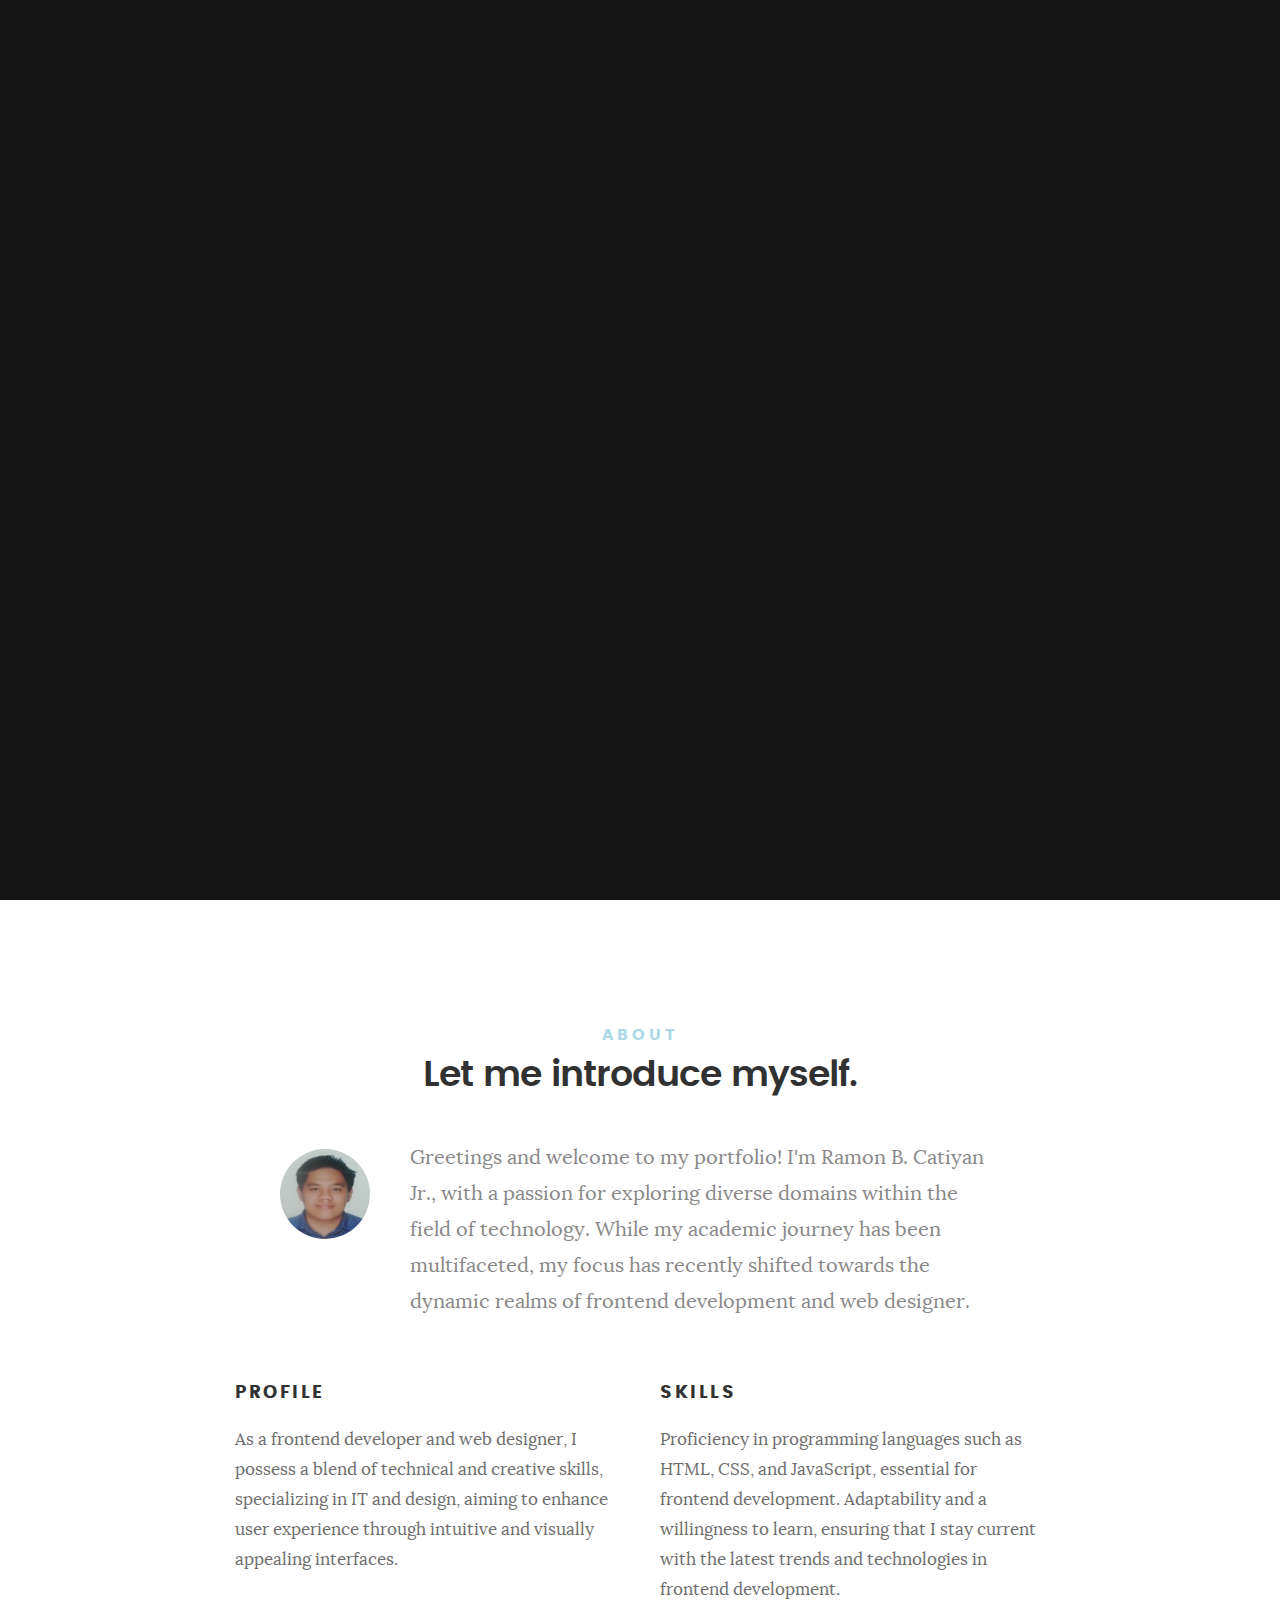
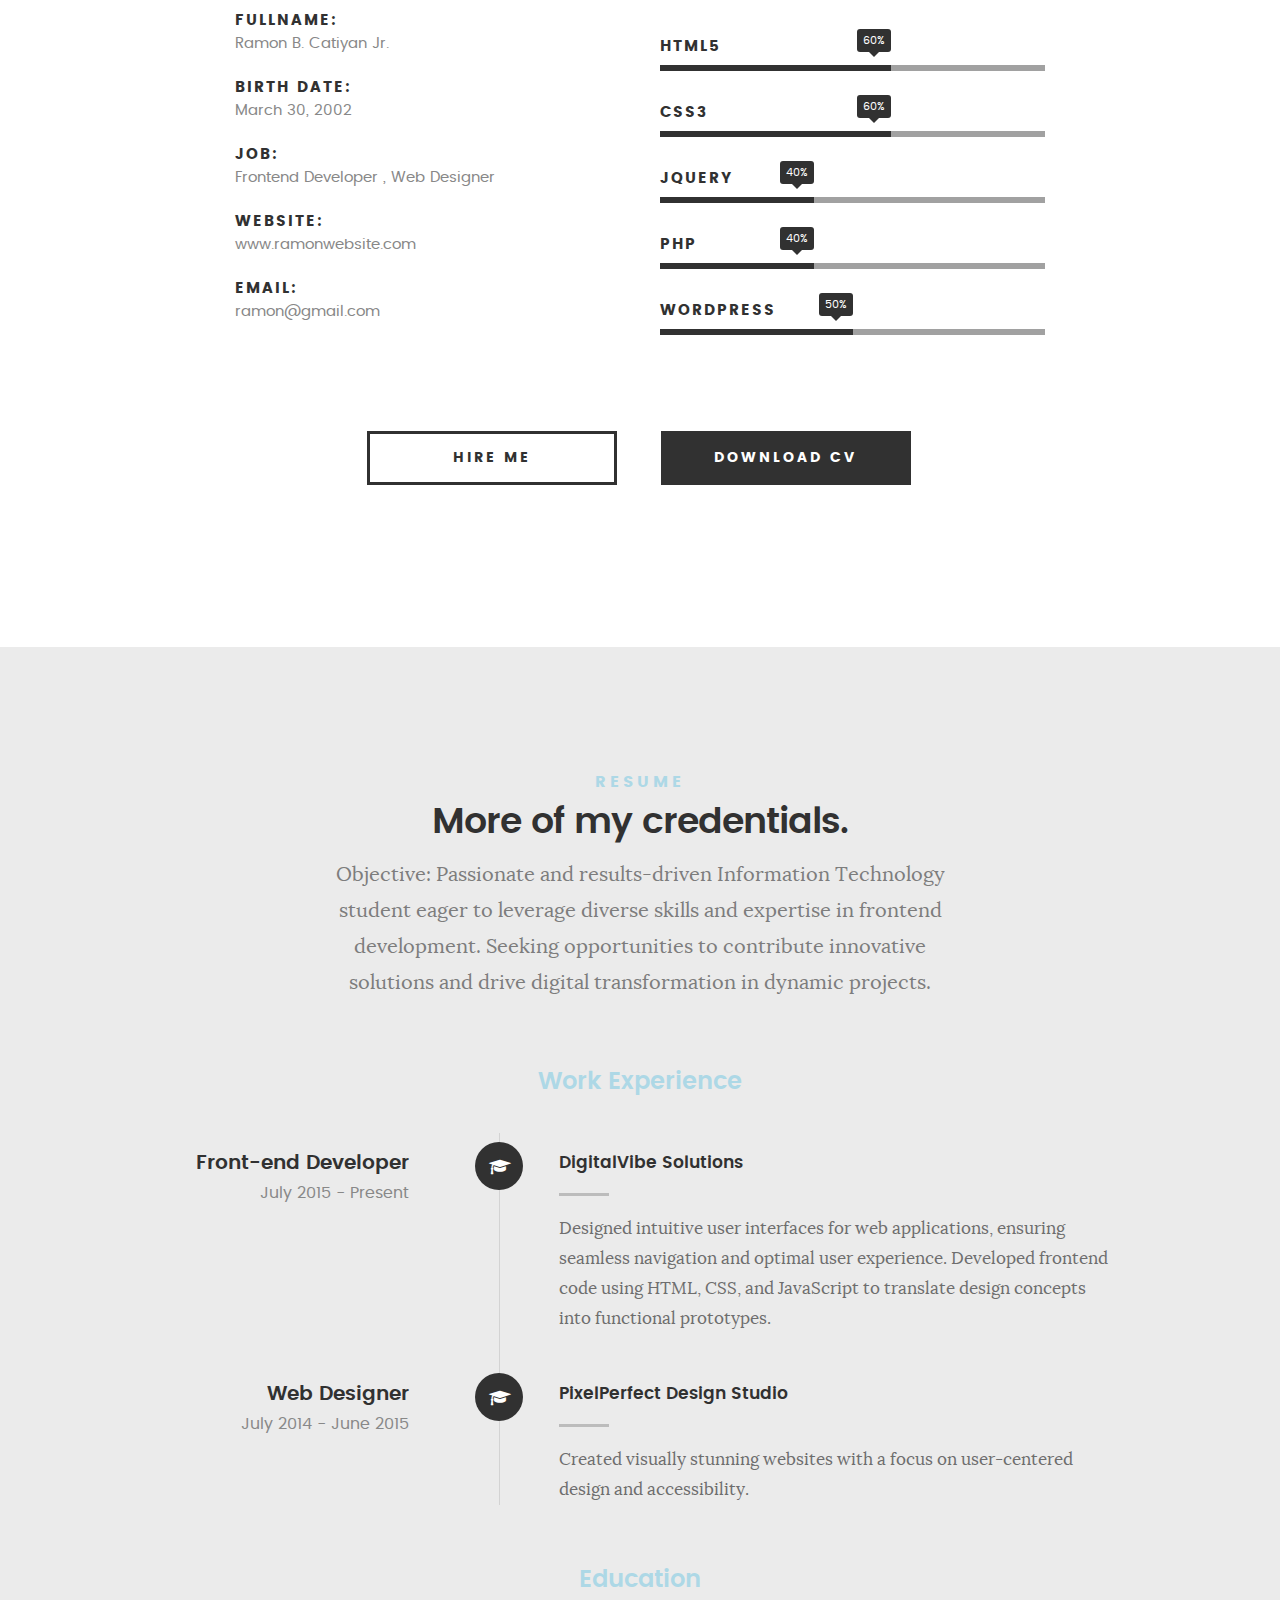
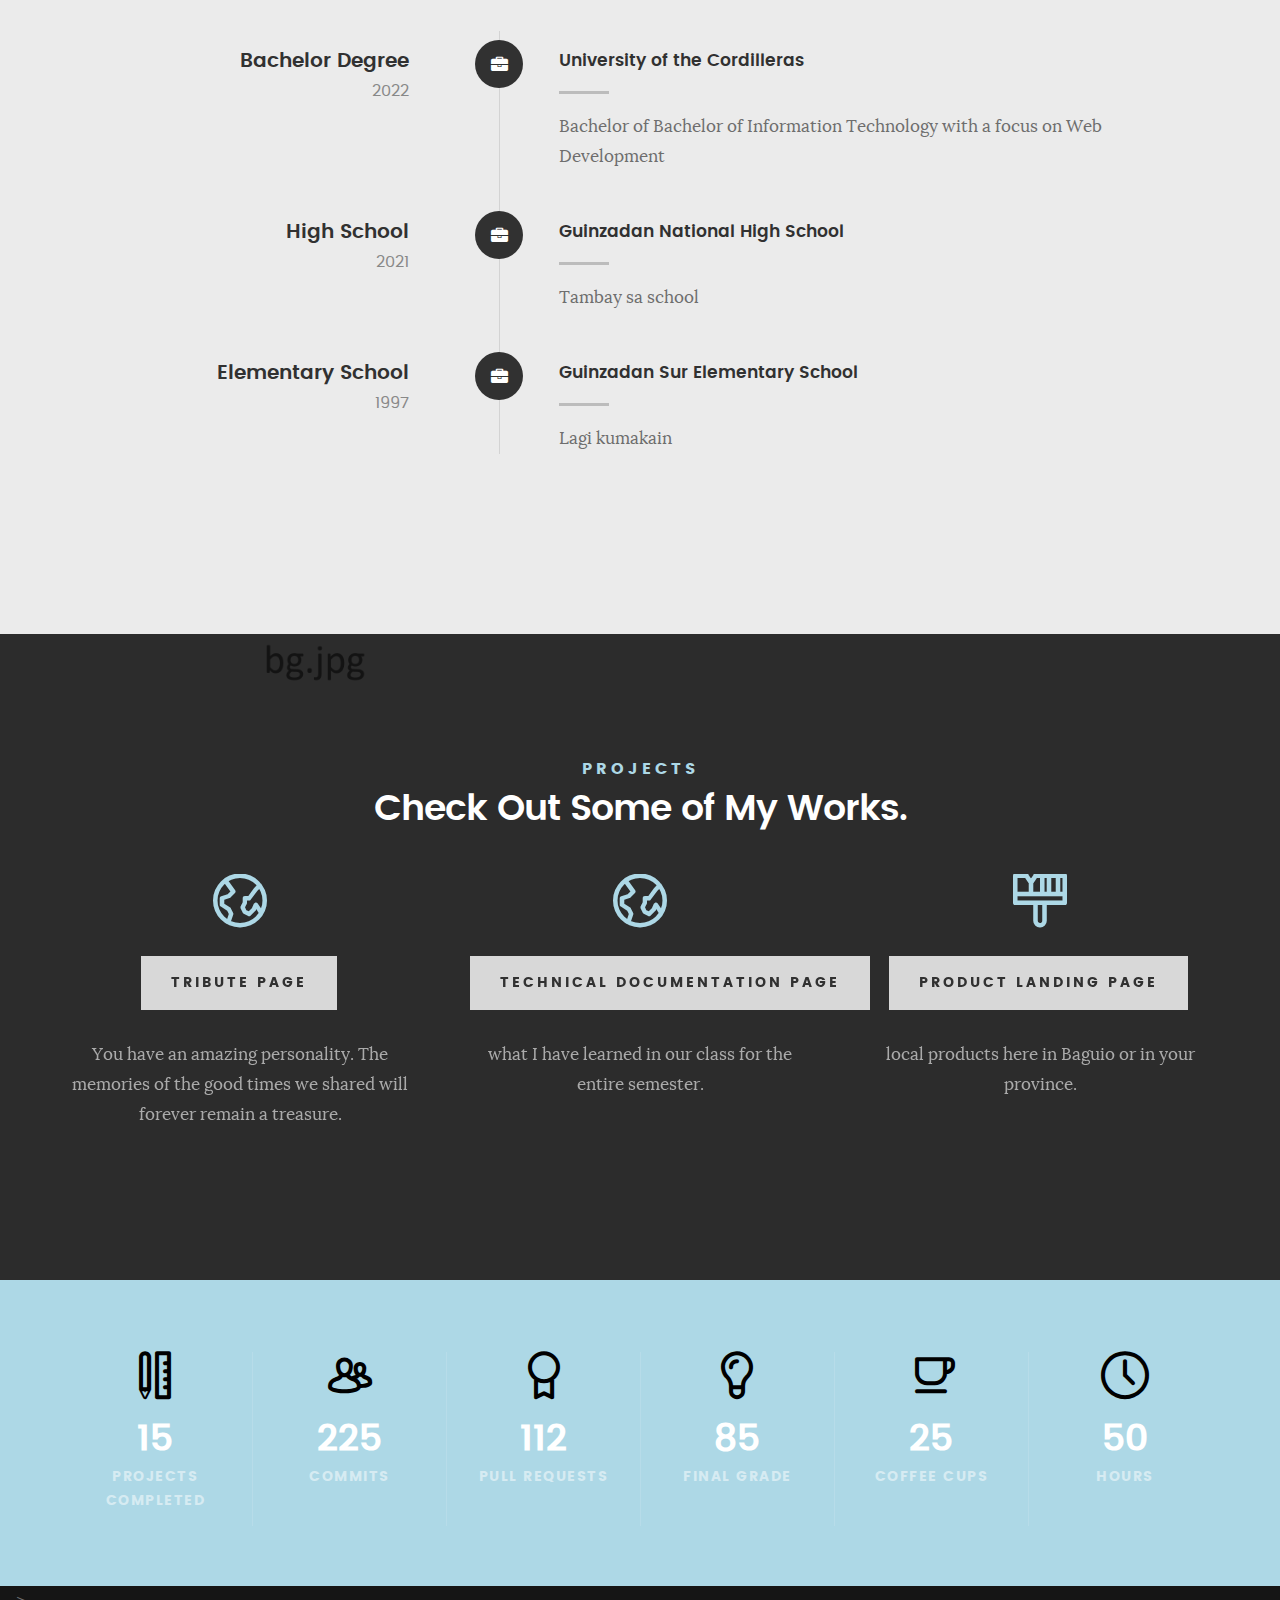
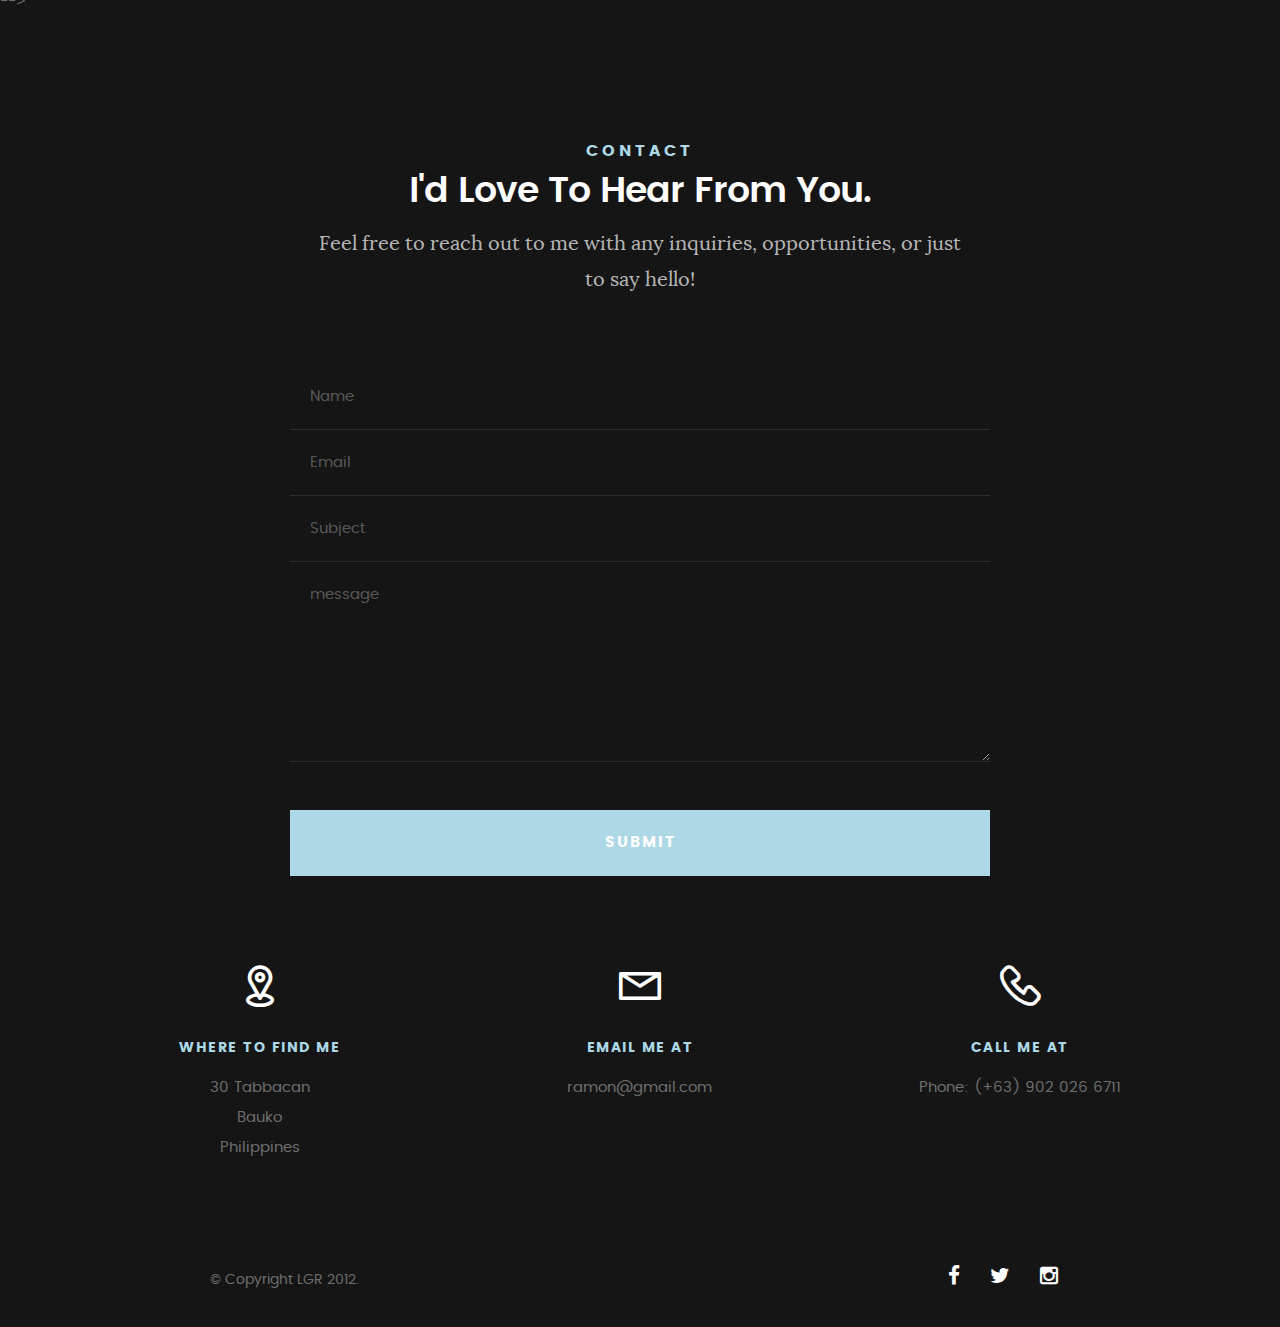
<file: index.html>
<!DOCTYPE html>
<!--[if IE 8 ]><html class="no-js oldie ie8" lang="en"> <![endif]-->
<!--[if IE 9 ]><html class="no-js oldie ie9" lang="en"> <![endif]-->
<!--[if (gte IE 9)|!(IE)]><!--><html class="no-js" lang="en"> <!--<![endif]-->
<head>

   <!--- basic page needs
   ================================================== -->
   <meta charset="utf-8">
	<title>Ramon</title>
	<meta name="description" content="">
	<meta name="author" content="">

   <!-- mobile specific metas
   ================================================== -->
	<meta name="viewport" content="width=device-width, initial-scale=1, maximum-scale=1">

 	<!-- CSS
   ================================================== -->
   <link rel="stylesheet" href="css/base.css">
   <link rel="stylesheet" href="css/main.css">
   <link rel="stylesheet" href="css/vendor.css">

   <!-- script
   ================================================== -->
	<script src="js/modernizr.js"></script>
	<script src="js/pace.min.js"></script>

   <!-- favicons
	================================================== -->
	<link rel="icon" type="image/png" href="favicon.png">

</head>

<body id="top">

	<!-- header
   ================================================== -->
   <header>
   	<div class="row">

   		<div class="top-bar">
   			<a class="menu-toggle" href="#"><span>Menu</span></a>

	   		<div class="logo">
		         <a href="IMG_20240312_220925.jpg">Home</a>
		      </div>

		   	<nav id="main-nav-wrap">
					<ul class="main-navigation">
						<li class="current"><a class="smoothscroll"  href="#intro" title="">Home</a></li>
						<li><a class="smoothscroll"  href="#about" title="">About</a></li>
						<li><a class="smoothscroll"  href="#resume" title="">Resume</a></li>
						<!-- <li><a class="smoothscroll"  href="#portfolio" title="">Portfolio</a></li> -->
						<li><a class="smoothscroll"  href="#services" title="">My Projects</a></li>
						<li><a class="smoothscroll"  href="#contact" title="">Contact</a></li>

					</ul>
				</nav>
   		</div> <!-- /top-bar -->

   	</div> <!-- /row -->
   </header> <!-- /header -->

	<!-- intro section
   ================================================== -->
   <section id="intro">

   	<div class="intro-overlay"></div>

   	<div class="intro-content">
   		<div class="row">

   			<div class="col-twelve">

	   			<h5>Hello, World.</h5>
	   			<h1>I'm Ramon Jr.</h1>

	   			<p class="intro-position">
	   				<span>FRONT-END DEVELOPER</span>
	   				<span>WEB DESIGNER</span>
	   			</p>

	   			<a class="button stroke smoothscroll" href="#about" title="">More About Me</a>

	   		</div>

   		</div>
   	</div> <!-- /intro-content -->

   	<ul class="intro-social">
		<li><a href="#"><i class="fa fa-facebook"></i></a></li>
		<!-- <li><a href="#"><i class="fa fa-behance"></i></a></li> -->
		<li><a href="#"><i class="fa fa-twitter"></i></a></li>
	  <!-- <li><a href="#"><i class="fa fa-dribbble"></i></a></li> -->
		<li><a href="#"><i class="fa fa-instagram"></i></a></li>
      </ul> <!-- /intro-social -->

   </section> <!-- /intro -->


   <!-- about section
   ================================================== -->
   <section id="about">

   	<div class="row section-intro">
   		<div class="col-twelve">

   			<h5>About</h5>
   			<h1>Let me introduce myself.</h1>

   			<div class="intro-info">

   				<img src="IMG_20240312_220925.jpg" alt="Profile Picture">

   				<p class="lead">
					Greetings and welcome to my portfolio! I'm Ramon B. Catiyan Jr., with a passion for exploring diverse domains within the field of technology. While my academic journey has been multifaceted, my focus has recently shifted towards the dynamic realms of frontend development and web designer.
				</p>
   			</div>

   		</div>
   	</div> <!-- /section-intro -->

   	<div class="row about-content">

   		<div class="col-six tab-full">

   			<h3>Profile</h3>
   			<p>As a frontend developer and web designer, I possess a blend of technical and creative skills, specializing in IT and design, aiming to enhance user experience through intuitive and visually appealing interfaces.</p>

   			<ul class="info-list">
   				<li>
   					<strong>Fullname:</strong>
   					<span>Ramon B. Catiyan Jr.</span>
   				</li>
   				<li>
   					<strong>Birth Date:</strong>
   					<span>March 30, 2002</span>
   				</li>
   				<li>
   					<strong>Job:</strong>
   					<span>Frontend Developer , Web Designer</span>
   				</li>
   				<li>
   					<strong>Website:</strong>
   					<span>www.ramonwebsite.com</a></span>
   				</li>
   				<li>
   					<strong>Email:</strong>
   					<span>ramon@gmail.com</span>
   				</li>



   			</ul> <!-- /info-list -->

   		</div>

   		<div class="col-six tab-full">

   			<h3>Skills</h3>
   			<p>Proficiency in programming languages such as HTML, CSS, and JavaScript, essential for frontend development. Adaptability and a willingness to learn, ensuring that I stay current with the latest trends and technologies in frontend development.</p>

				<ul class="skill-bars">
				   <li>
				   	<div class="progress percent60"><span>60%</span></div>
				   	<strong>HTML5</strong>
				   </li>
				   <li>
				   	<div class="progress percent60"><span>60%</span></div>
				   	<strong>CSS3</strong>
				   </li>
				   <li>
				   	<div class="progress percent40"><span>40%</span></div>
				   	<strong>JQuery</strong>
				   </li>
				   <li>
				   	<div class="progress percent40"><span>40%</span></div>
				   	<strong>PHP</strong>
				   </li>
				   <li>

				   	<div class="progress percent50"><span>50%</span></div>
				   	<strong>Wordpress</strong>
				   </li>
				</li>

				</ul> <!-- /skill-bars -->

   		</div>

   	</div>

   	<div class="row button-section">
   		<div class="col-twelve">
   			<a href="#contact" title="Hire Me" class="button stroke smoothscroll">Hire Me</a>
   			<a href="#" title="Download CV" class="button button-primary">Download CV</a>
   		</div>
   	</div>

   </section> <!-- /process-->


   <!-- resume Section
   ================================================== -->
	<section id="resume" class="grey-section">

		<div class="row section-intro">
   		<div class="col-twelve">

   			<h5>Resume</h5>
   			<h1>More of my credentials.</h1>

   			<p class="lead">Objective: Passionate and results-driven Information Technology student eager to leverage diverse skills and expertise in frontend development. Seeking opportunities to contribute innovative solutions and drive digital transformation in dynamic projects.</p>

   		</div>
   	</div> <!-- /section-intro-->

   	<div class="row resume-timeline">

   		<div class="col-twelve resume-header">

   			<h2>Work Experience</h2>

   		</div> <!-- /resume-header -->

   		<div class="col-twelve">

   			<div class="timeline-wrap">

   				<div class="timeline-block">

	   				<div class="timeline-ico">
	   					<i class="fa fa-graduation-cap"></i>
	   				</div>

	   				<div class="timeline-header">
	   					<h3>Front-end Developer</h3>
	   					<p>July 2015 - Present</p>
	   				</div>

	   				<div class="timeline-content">
	   					<h4>DigitalVibe Solutions</h4>
	   					<p>Designed intuitive user interfaces for web applications, ensuring seamless navigation and optimal user experience. Developed frontend code using HTML, CSS, and JavaScript to translate design concepts into functional prototypes.</p>
	   				</div>

	   			</div> <!-- /timeline-block -->

	   			<div class="timeline-block">

	   				<div class="timeline-ico">
	   					<i class="fa fa-graduation-cap"></i>
	   				</div>

	   				<div class="timeline-header">
	   					<h3>Web Designer
						</h3>
	   					<p>July 2014 - June 2015</p>
	   				</div>

	   				<div class="timeline-content">
	   					<h4>PixelPerfect Design Studio</h4>
	   					<p>Created visually stunning websites with a focus on user-centered design and accessibility.</p>
	   				</div>

	   			</div> <!-- /timeline-block -->



	   			</div> <!-- /timeline-block -->

   			</div> <!-- /timeline-wrap -->

   		</div> <!-- /col-twelve -->

   	</div> <!-- /resume-timeline -->

   	<div class="row resume-timeline">

   		<div class="col-twelve resume-header">

   			<h2>Education</h2>

   		</div> <!-- /resume-header -->

   		<div class="col-twelve">

   			<div class="timeline-wrap">

   				<div class="timeline-block">

	   				<div class="timeline-ico">
	   					<i class="fa fa-briefcase"></i>
	   				</div>

	   				<div class="timeline-header">
	   					<h3>Bachelor Degree</h3>
	   					<p>2022</p>
	   				</div>

	   				<div class="timeline-content">
	   					<h4>University of the Cordilleras </h4>
	   					<p>Bachelor of Bachelor of Information Technology with a focus on Web Development</p>
	   				</div>

	   			</div> <!-- /timeline-block -->

	   			<div class="timeline-block">

	   				<div class="timeline-ico">
	   					<i class="fa fa-briefcase"></i>
	   				</div>

	   				<div class="timeline-header">
	   					<h3>High School</h3>
	   					<p>2021</p>
	   				</div>

	   				<div class="timeline-content">
	   					<h4>Guinzadan National High School</h4>
	   					<p>Tambay sa school</p>
	   				</div>

	   			</div> <!-- /timeline-block -->

				   <div class="timeline-block">

					<div class="timeline-ico">
						<i class="fa fa-briefcase"></i>
					</div>

					<div class="timeline-header">
						<h3>Elementary School</h3>
						<p>1997</p>
					</div>

					<div class="timeline-content">
						<h4>Guinzadan Sur Elementary School</h4>
						<p>Lagi kumakain</p>
					</div>

				</div> <!-- /timeline-block -->





   			</div> <!-- /timeline-wrap -->

   		</div> <!-- /col-twelve -->

   	</div> <!-- /resume-timeline -->

	</section> <!-- /features -->





<!-- 
 <section id="cta" class="grey-section">

<div class="row cta-content">

<div class="col-twelve section-ads">

<h2 class="h01"><a href="http://www.dreamhost.com/r.cgi?287326|STYLESHOUT">Styleshout Recommends Dreamhost.</a></h2>

<p class="lead">
Looking for an awesome and reliable webhosting? Try <a href="http://www.dreamhost.com/r.cgi?287326|STYLESHOUT"><span>DreamHost</span></a>.
Get <span>$50 off</span> when you sign up with the promocode <span>styleshout</span>.

</p>

<div class="action">
<a class="button button-primary large" href="http://www.dreamhost.com/r.cgi?287326|STYLESHOUT">Sign Up Now</a>
</div>

</div>

</div>

</section> -->


	
	<section id="services">

		<div class="overlay"></div>

		<div class="row section-intro">
   		<div class="col-twelve">

   			<h5>Projects</h5>
   			<h1>Check Out Some of My Works.</h1>

   			<!-- <p class="lead">Lorem ipsum Do commodo in proident enim in dolor cupidatat adipisicing dolore officia nisi aliqua incididunt Ut veniam lorem ipsum Consectetur ut in in eu do.</p> -->

   		</div>
   	</div>  

   	<div class="row services-content">

   		<div id="owl-slider" class="owl-carousel services-list">

	      	<div class="service">

	      		<span class="icon"><i class="icon-earth"></i></span>

	            <div class="service-content">

	            	 <h3><a class="button" href="Final Projects/Tribute Page/Tribute_Page.html">Tribute Page</a></h3>

		            <p class="desc">You have an amazing personality. The memories of the good times we shared will forever remain a treasure.
	         		</p>

	         	</div>

				</div>

				<div class="service">

					<span class="icon"><i class="icon-earth"></i></span>

	            <div class="service-content">

	            	<h3><a href="Final Projects/Technical Documentation Page/Technical_Documentation_Page.html" class="button">Technical documentation Page</a></h3>

		            <p class="desc">what I have learned in our class for the entire semester.
	         		</p>

	            </div>

			   </div>

			   <div class="service">

			   	<span class="icon"><i class="icon-paint-brush"></i></span>

	            <div class="service-content">

	            	<h3><a href="Final Projects/Product Landing Page/Product_Landing_Page.html" class="button">Product Landing Page</a></h3>

		            <p class="desc">local products here in Baguio or in your province.  
	        			</p>

	            </div>

			   </div>

				
			   
	      </div>

   	</div>

	</section>



	<section id="stats" class="count-up">

		<div class="row">
			<div class="col-twelve">

				<div class="block-1-6 block-s-1-3 block-tab-1-2 block-mob-full stats-list">

					<div class="bgrid stat">

						<div class="icon-part">
							<i class="icon-pencil-ruler"></i>
						</div>

						<h3 class="stat-count">
							15
						</h3>

						<h5 class="stat-title">
							PROJECTS COMPLETED
						</h5>

					</div>  
					<div class="bgrid stat">

						<div class="icon-part">
							<i class="icon-users"></i>
						</div>

						<h3 class="stat-count">
							225
						</h3>

						<h5 class="stat-title">
							Commits
						</h5>

					</div>

					<div class="bgrid stat">

						<div class="icon-part">
							<i class="icon-badge"></i>
						</div>

						<h3 class="stat-count">
							112
						</h3>

						<h5 class="stat-title">
							Pull Requests
						</h5>

					</div>

					<div class="bgrid stat">

						<div class="icon-part">
							<i class="icon-light-bulb"></i>
						</div>

						<h3 class="stat-count">
							85
						</h3>

						<h5 class="stat-title">
							Final Grade
						</h5>

					</div>
					<div class="bgrid stat">

						<div class="icon-part">
							<i class="icon-cup"></i>
						</div>

						<h3 class="stat-count">
							25
						</h3>

						<h5 class="stat-title">
							Coffee Cups
						</h5>

					</div>

					<div class="bgrid stat">

						<div class="icon-part">
							<i class="icon-clock"></i>
						</div>

						<h3 class="stat-count">
							50
						</h3>

						<h5 class="stat-title">
							Hours
						</h5>

					</div>

				</div>

			</div>
		</div>

	</section> -->


   <!-- contact
   ================================================== -->
	<section id="contact">

		<div class="row section-intro">
   		<div class="col-twelve">

   			<h5>Contact</h5>
   			<h1>I'd Love To Hear From You.</h1>

   			<p class="lead">Feel free to reach out to me with any inquiries, opportunities, or just to say hello!</p>

   		</div>
   	</div> <!-- /section-intro -->

   	<div class="row contact-form">

   		<div class="col-twelve">

            <!-- form -->
            <form name="contactForm" id="contactForm" method="post" action="">
      			<fieldset>

                  <div class="form-field">
 						   <input name="contactName" type="text" id="contactName" placeholder="Name" value="" minlength="2" required="">
                  </div>
                  <div class="form-field">
	      			   <input name="contactEmail" type="email" id="contactEmail" placeholder="Email" value="" required="">
	               </div>
                  <div class="form-field">
	     				   <input name="contactSubject" type="text" id="contactSubject" placeholder="Subject" value="">
	               </div>
                  <div class="form-field">
	                 	<textarea name="contactMessage" id="contactMessage" placeholder="message" rows="10" cols="50" required=""></textarea>
	               </div>
                 <div class="form-field">
                     <button class="submitform">Submit</button>
                     <div id="submit-loader">
                        <div class="text-loader">Sending...</div>
       				      <div class="s-loader">
								  	<div class="bounce1"></div>
								  	<div class="bounce2"></div>
								  	<div class="bounce3"></div>
								</div>
							</div>
                  </div>

      			</fieldset>
      		</form> <!-- Form End -->

            <!-- contact-warning -->
            <div id="message-warning">
            </div>
            <!-- contact-success -->
      		<div id="message-success">
               <i class="fa fa-check"></i>Your message was sent, thank you!<br>
      		</div>

         </div> <!-- /col-twelve -->

   	</div> <!-- /contact-form -->

   	<div class="row contact-info">

   		<div class="col-four tab-full">

   			<div class="icon">
   				<i class="icon-pin"></i>
   			</div>

   			<h5>Where to find me</h5>

   			<p>
            30 Tabbacan<br>
            Bauko<br>
            Philippines
            </p>

   		</div>

   		<div class="col-four tab-full collapse">

   			<div class="icon">
   				<i class="icon-mail"></i>
   			</div>

   			<h5>Email Me At</h5>

   			<p>ramon@gmail.com
			   </p>

   		</div>

   		<div class="col-four tab-full">

   			<div class="icon">
   				<i class="icon-phone"></i>
   			</div>

   			<h5>Call Me At</h5>

   			<p>Phone: (+63) 902 026 6711<br>
			   	<br>

			   </p>

   		</div>

   	</div> <!-- /contact-info -->

	</section> <!-- /contact -->


   <!-- footer
   ================================================== -->

   <footer>
     	<div class="row">

     		<div class="col-six tab-full pull-right social">

     			<ul class="footer-social">
			      <li><a href="#"><i class="fa fa-facebook"></i></a></li>
			      <!-- <li><a href="#"><i class="fa fa-behance"></i></a></li> -->
			      <li><a href="#"><i class="fa fa-twitter"></i></a></li>
				<!-- <li><a href="#"><i class="fa fa-dribbble"></i></a></li> -->
			      <li><a href="#"><i class="fa fa-instagram"></i></a></li>
			   </ul>

	      </div>

      	<div class="col-six tab-full">
	      	<div class="copyright">
		        	<span>© Copyright LGR 2012.</span>
		        	<!-- <span>Design by <a href="http://www.styleshout.com/">styleshout</a></span> -->
		         </div>
	      	</div>

	      	<div id="go-top">
		         <a class="smoothscroll" title="Back to Top" href="#top"><i class="fa fa-long-arrow-up"></i></a>
		      </div>

      	</div> <!-- /row -->
   </footer>

   <div id="preloader">
    	<div id="loader"></div>
   </div>

   <!-- Java Script
   ================================================== -->
   <script src="js/jquery-2.1.3.min.js"></script>
   <script src="js/plugins.js"></script>
   <script src="js/main.js"></script>

</body>

</html>
</file>
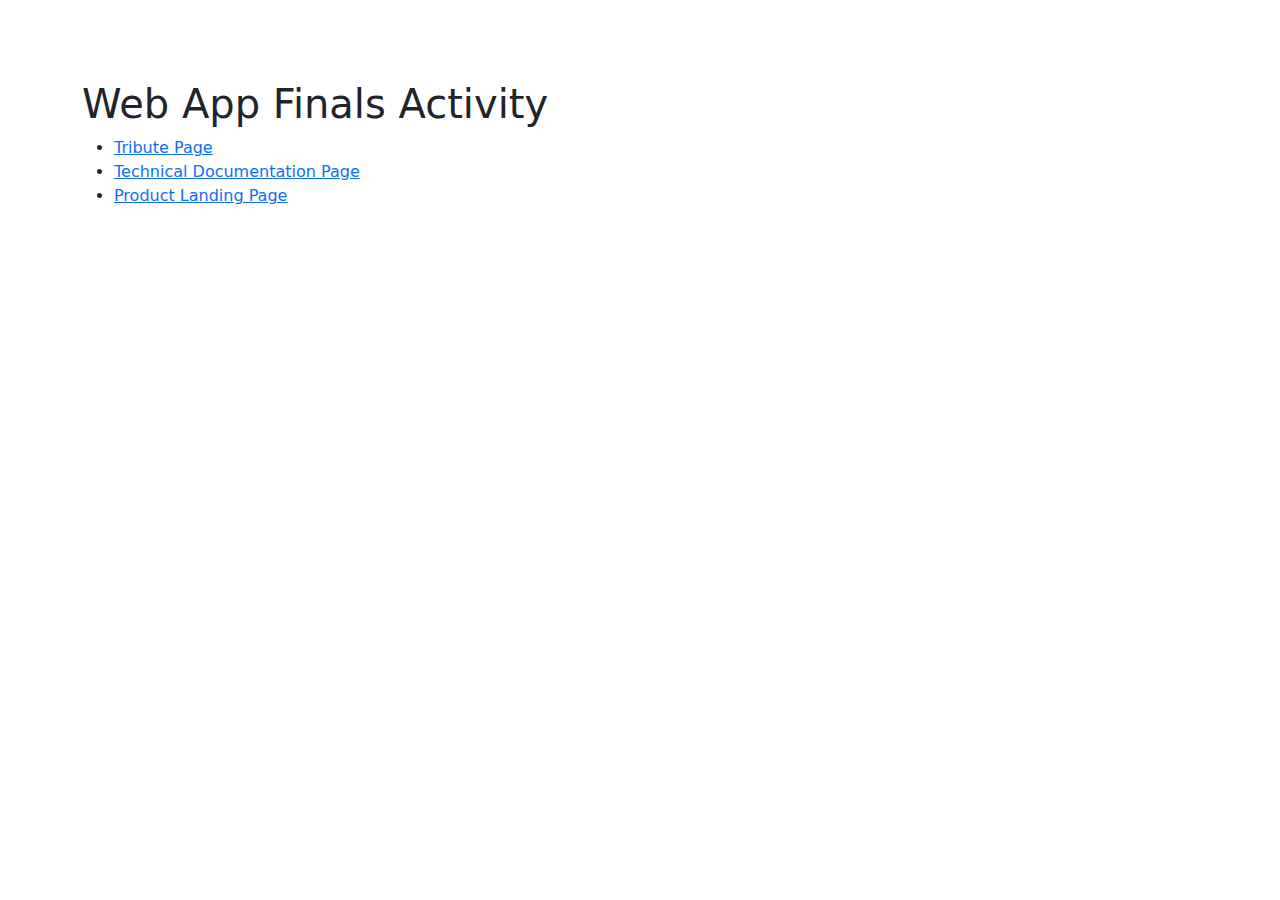
<file: Final Projects/Web_App_Finals_Activity.html>
<!DOCTYPE html>
<html lang="en">
<head>
    <meta charset="UTF-8">
    <meta name="viewport" content="width=device-width, initial-scale=1.0">
    <link href="https://cd`n.jsdelivr.net/npm/bootstrap@5.3.3/dist/css/bootstrap.min.css" rel="stylesheet" integrity="sha384-QWTKZyjpPEjISv5WaRU9OFeRpok6YctnYmDr5pNlyT2bRjXh0JMhjY6hW+ALEwIH" crossorigin="anonymous">
<style>
body {
        padding-top: 80px;
      }
</style>
    
    <title>Web App Finals Activity</title>
</head>
<body>
    <div class="container">
    <h1>Web App Finals Activity</h1>
    <ul>
       <li><a href="Tribute Page/index.html">Tribute Page</a></li>
       <li><a href="Technical Documentation Page/Technical_Documentation_Page.html">Technical Documentation Page</a></li>
       <li><a href="Product Landing Page/Product_Landing_Page.html">Product Landing Page</a></li>
    </ul>
</div>
</body>
</html>
</file>
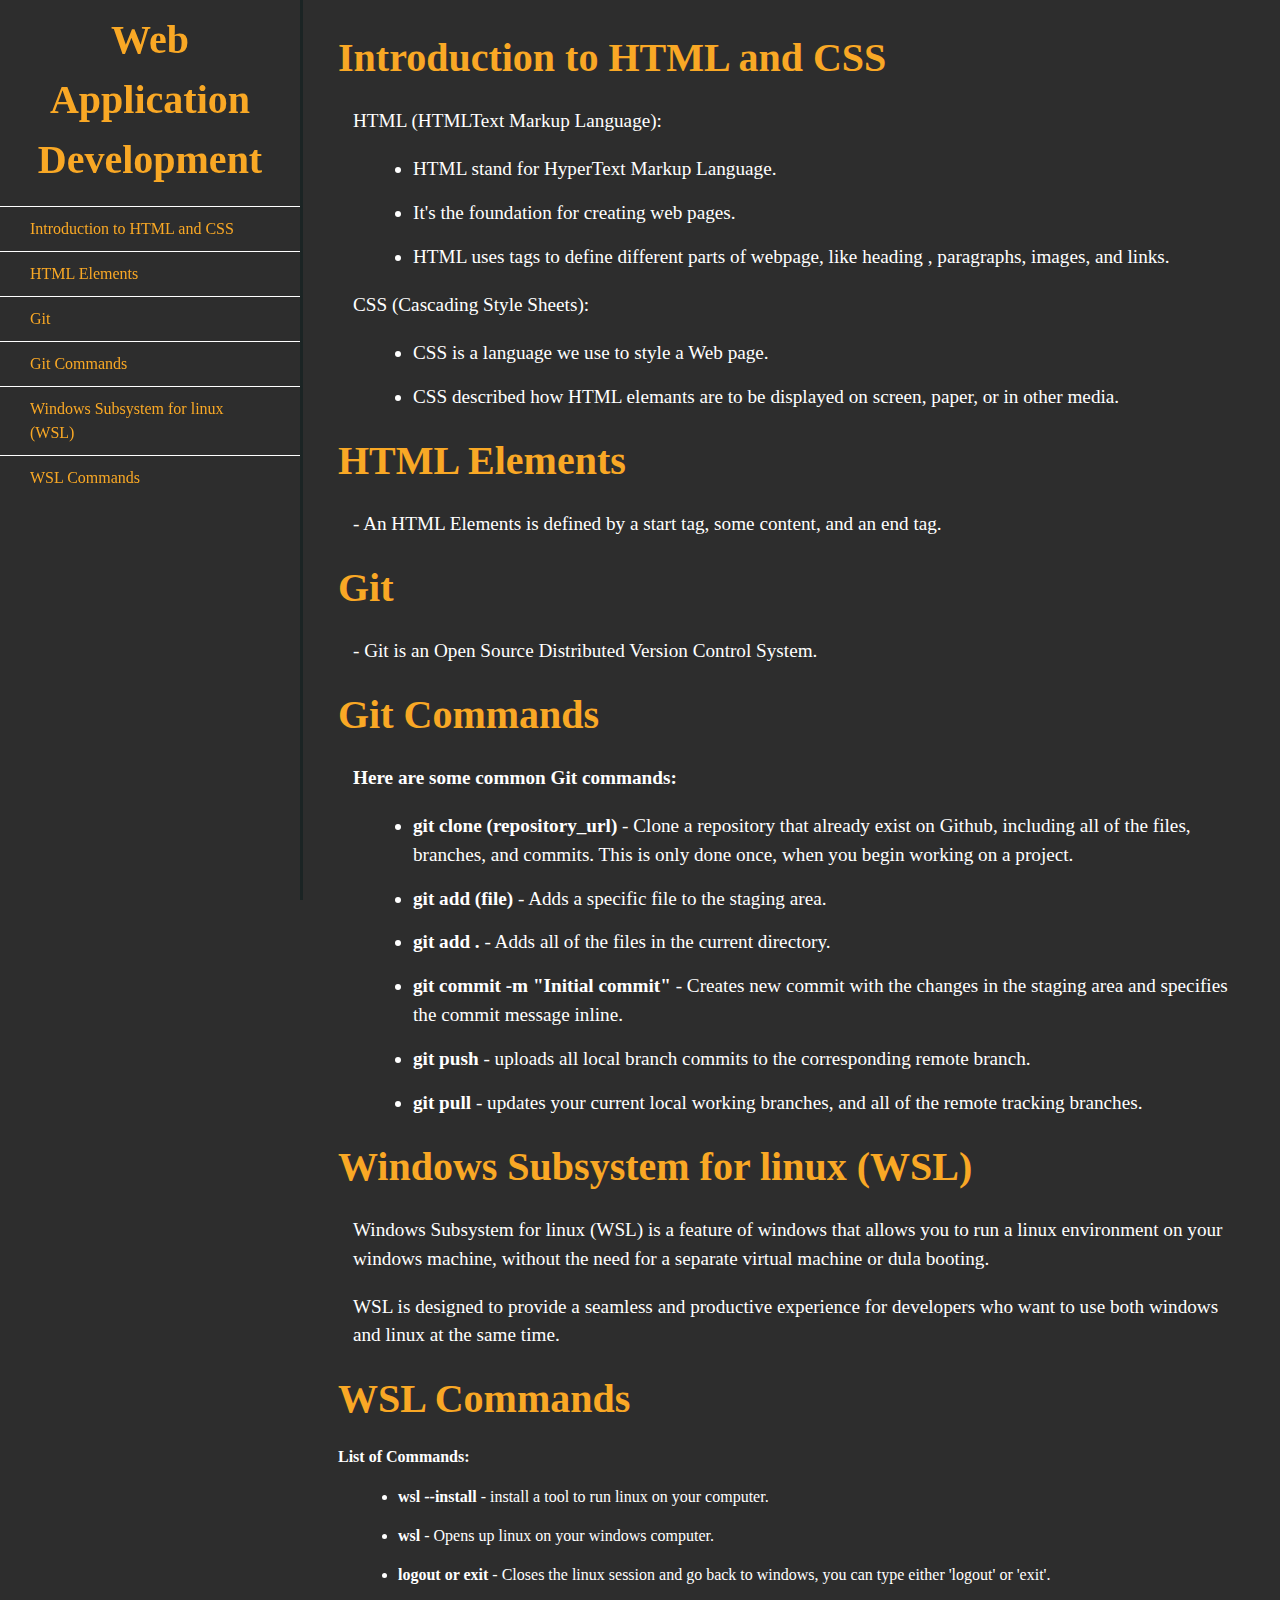
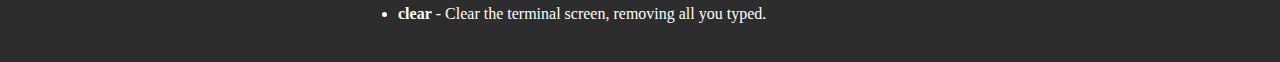
<file: Final Projects/Technical Documentation Page/Technical_Documentation_Page.html>
<!DOCTYPE html>
<html lang="en">
<head>
    <meta charset="UTF-8">
    <meta name="viewport" content="width=device-width, initial-scale=1.0">
    <title>Document</title>
    <link rel="stylesheet" href="TDPstyle.css">
</head>
<body>
    <nav id="navbar">
        <header>Web Application Development</header>
        <ul>
            <li><a class="nav-link" href="#Introduction_to_HTML_and_CSS">Introduction to HTML and CSS</a></li>
            <li><a class="nav-link" href="#HTML_Elements">HTML Elements</a></li>
            <li><a class="nav-link" href="#Git">Git</a></li>
            <li><a class="nav-link" href="#Git Commands">Git Commands</a></li>
            <li><a class="nav-link" href="#Windows_Subsystem_for_linux">Windows Subsystem for linux (WSL)</a></li>
            <li><a class=""nav-link href="#WSL_Commands">WSL Commands</a></li>
        </ul>
    </nav>
    <main id="main-doc">
        <section class="main-section" id="Introduction_to_HTML_and_CSS">
            <header>Introduction to HTML and CSS</header>
            <article>

                <p>HTML (HTMLText Markup Language): </p>
                    <ul>
                       <li>HTML stand for HyperText Markup Language.</li>
                       <li>It's the foundation for creating web pages.</li>
                       <li> HTML uses  tags to define different parts of webpage, like heading , paragraphs, images, and links.</li>
                    </ul>

                <p> CSS (Cascading Style Sheets): </p>
                    <ul>
                        <li> CSS is a language we use to style a Web page. </li>
                        <li>CSS described how HTML elemants are to be displayed on screen, paper, or in other media.</li>
                    </ul>
            </article>
        </section>
        <section class="main-section" id="HTML_Elements">
            <header>HTML Elements</header>
            <article>
                <p>
                    - An HTML Elements is defined by a start tag, some content, and an end tag.
                </p>
            </article>
        </section>
        <section class="main-section" id="Git">
            <Header>Git</Header>
            <Article>
                <p>
                    - Git is an Open Source Distributed Version Control System.
                </p>
            </Article>
        </section>
        <section class="main-section" id="Git_Commands">
            <header>Git Commands</header>
            <article>
                <p>
                    <strong> Here are some common Git commands: </strong>
                </p>
                <ul>
                    <li><strong>git clone (repository_url) </strong> - Clone a repository that already exist on Github, including all of the files, branches, and commits. This is only done once, when you begin working on a project.</li>
                    <li><strong>git add (file) </strong> - Adds a specific file to the staging area.</li>
                    <li><strong>git add .</strong> - Adds all of the files in the current directory.</li>
                    <li><strong>git commit -m "Initial commit"</strong> - Creates new commit with the changes in the staging area and specifies the commit message inline.</li>
                    <li><strong>git push</strong> - uploads all local branch commits to the corresponding remote branch.</li>
                    <li><strong>git pull</strong> - updates your current local working branches, and all of the remote tracking branches. </li>
                </ul>
            </article>
        </section>
        <section class="main-section" id="Windows_Subsystem_for_linux">
            <header>Windows Subsystem for linux (WSL)</header>
            <article>
                <p>Windows Subsystem for linux (WSL) is a feature of windows that allows you to run a linux environment on your windows machine, without the need for a separate virtual machine or dula booting. </p>
                <p>WSL is designed to provide a seamless and productive experience for developers who want to use both windows and linux at the same time.</p>
        </section>       
        <section class="main-section" id="WSL_commands">
            <header>WSL Commands</header>      
               <p><strong>List of Commands:</strong></p>
                <ul>
                    <li><strong>wsl --install</strong> - install a tool to run linux on your computer.</li>
                    <li><strong>wsl</strong> - Opens up linux on your windows computer.</li>
                    <li><strong>logout or exit</strong> - Closes the linux session and go back to windows, you can type either 'logout' or 'exit'.</li>
                    <li><strong>clear</strong> - Clear the terminal screen, removing all you typed.</li>
                </ul>
            </article>
        </section>
    </main>
    
</body>
</html>
</file>
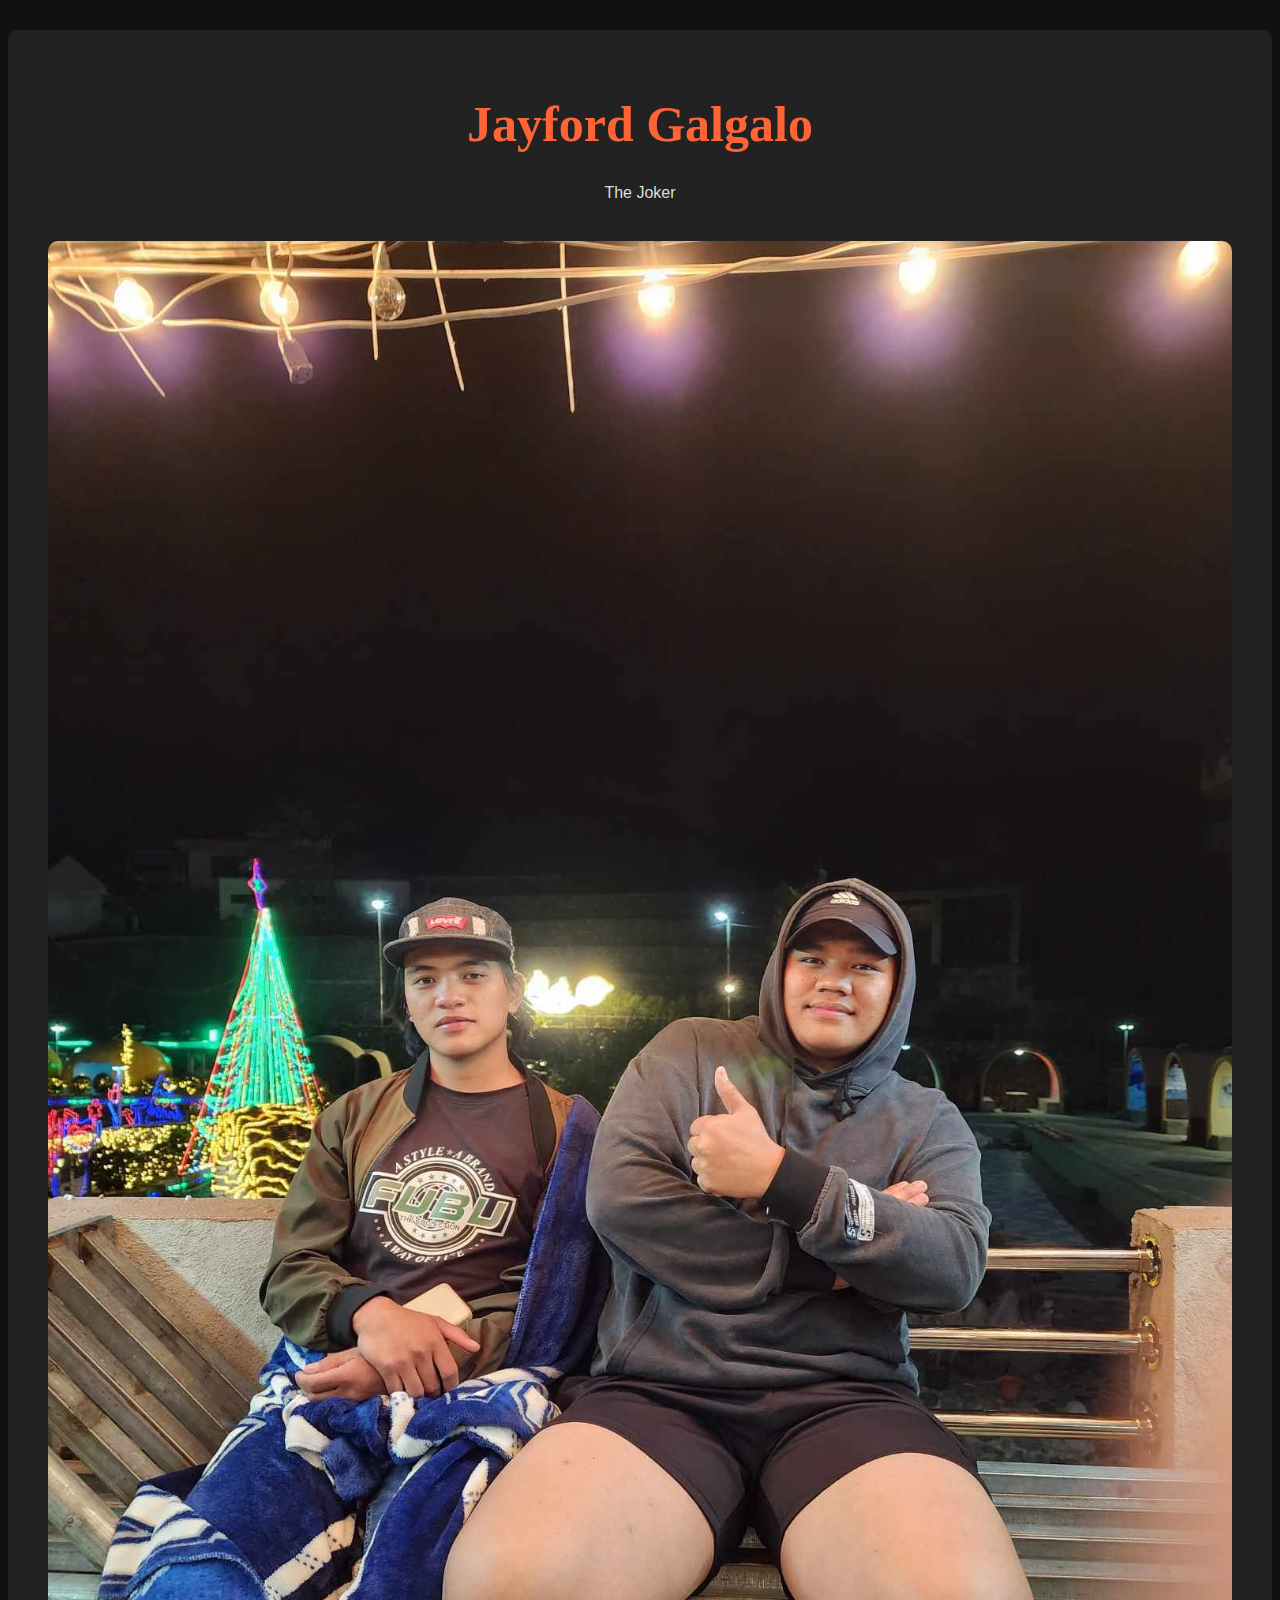
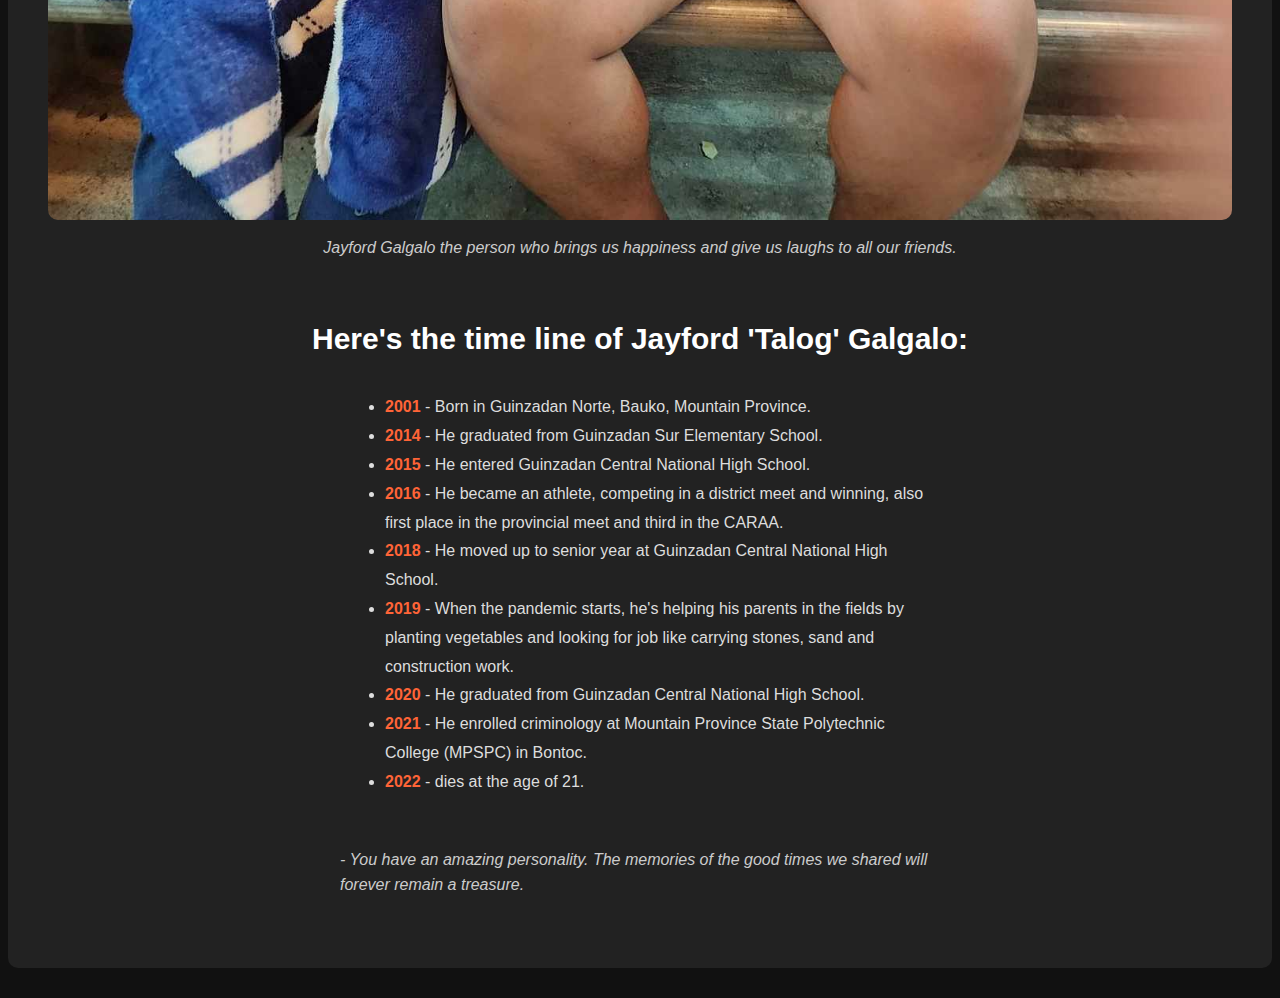
<file: Final Projects/Tribute Page/Tribute_Page.html>
<!DOCTYPE html>
<html lang="en">
<head>
  <meta charset="UTF-8">
  <meta name="viewport" content="width=device-width, initial-scale=1.0">
  <title>Document</title>
  <link rel="stylesheet" href="style.css">
</head>
<body>
    <main id="main">
      <h1 id="title">Jayford Galgalo</h1>
      <p>The Joker</p>
      <figure id="img-div">
        <img
        id="image"
        src="FO1.jpg" 
        alt="Jayford 'Talog' Galgalo"
        />
      <figcaption id="img-caption">
        Jayford Galgalo the person who brings us happiness and give us laughs to all our friends.
      </figcaption>
    </figure>
    <section id="tribute-info">
      <h3 id="headline">Here's the time line of Jayford 'Talog' Galgalo:</h3>
      <ul>
        <li><strong>2001</strong> - Born in Guinzadan Norte, Bauko, Mountain Province.</li>
        <li>
          <strong>2014</strong> - He graduated from Guinzadan Sur Elementary School.
        </li>
        <li>
          <strong>2015</strong> - He entered Guinzadan Central National High School.
        </li>
        <li>
          <strong>2016</strong> - He became an athlete, competing in a district meet and winning, also first place in the provincial meet and third in the CARAA. 
        </li>
        <li>
          <strong>2018</strong> - He moved up to senior year at Guinzadan Central National High School. 
        </li>
        <li>
          <strong>2019</strong> - When the pandemic starts, he's helping his parents in the fields by planting vegetables and looking for job like carrying stones, sand and construction work.
        </li>
        <li>
          <strong>2020</strong> - He graduated from Guinzadan Central National High School.
        </li>
        <li>
          <strong>2021</strong> - He enrolled criminology at Mountain Province State Polytechnic College (MPSPC) in Bontoc.
        </li>
        <li>
          <strong>2022</strong> - dies at the age of 21.
        </li>
      </ul>
      <blockquote>
        - You have an amazing personality. The memories of the good times we shared will forever remain a treasure.
      </blockquote>
    </section>
      
    </main>
  
</body>
</html>
</file>
<file: css/base.css>
/**
 * =================================================================== 
 *
 *  Kards v1.0 Base Stylesheet
 *  url: styleshout.com
 *  03-01-2016
 *  ------------------------------------------------------------------
 *  TOC:
 *  01. reset
 *  02. basic/base setup styles
 *  03. grid
 *  04. MISC
 *
 * =================================================================== 
 */

/** 
 * ===================================================================
 * 01. reset - normalize.css v3.0.2 | MIT License | git.io/normalize
 *
 * ------------------------------------------------------------------- 
 */
html {
	font-family: sans-serif;
	-ms-text-size-adjust: 100%;
	-webkit-text-size-adjust: 100%;
}

body {
	margin: 0;
}

article,
aside,
details,
figcaption,
figure,
footer,
header,
hgroup,
main,
menu,
nav,
section,
summary {
	display: block;
}

audio,
canvas,
progress,
video {
	display: inline-block;
	vertical-align: baseline;
}

audio:not([controls]) {
	display: none;
	height: 0;
}

[hidden],
template {
	display: none;
}

a {
	background: transparent;
}

a:active,
a:hover {
	outline: 0;
}

abbr[title] {
	border-bottom: 1px dotted;
}

b,
strong {
	font-weight: bold;
}

dfn {
	font-style: italic;
}

h1 {
	font-size: 2em;
	margin: 0.67em 0;
}

mark {
	background: #ff0;
	color: #000;
}

small {
	font-size: 80%;
}

sub,
sup {
	font-size: 75%;
	line-height: 0;
	position: relative;
	vertical-align: baseline;
}

sup {
	top: -0.5em;
}

sub {
	bottom: -0.25em;
}

img {
	border: 0;
}

svg:not(:root) {
	overflow: hidden;
}

figure {
	margin: 1em 40px;
}

hr {
	-moz-box-sizing: content-box;
	box-sizing: content-box;
	height: 0;
}

pre {
	overflow: auto;
}

code,
kbd,
pre,
samp {
	font-family: monospace, monospace;
	font-size: 1em;
}

button,
input,
optgroup,
select,
textarea {
	color: inherit;
	font: inherit;
	margin: 0;
}

button {
	overflow: visible;
}

button,
select {
	text-transform: none;
}

button,
html input[type="button"],
input[type="reset"],
input[type="submit"] {
	-webkit-appearance: button;
	cursor: pointer;
}

button[disabled],
html input[disabled] {
	cursor: default;
}

button::-moz-focus-inner,
input::-moz-focus-inner {
	border: 0;
	padding: 0;
}

input {
	line-height: normal;
}

input[type="checkbox"],
input[type="radio"] {
	box-sizing: border-box;
	padding: 0;
}

input[type="number"]::-webkit-inner-spin-button,
input[type="number"]::-webkit-outer-spin-button {
	height: auto;
}

input[type="search"] {
	-webkit-appearance: textfield;
	-moz-box-sizing: content-box;
	-webkit-box-sizing: content-box;
	box-sizing: content-box;
}

input[type="search"]::-webkit-search-cancel-button,
input[type="search"]::-webkit-search-decoration {
	-webkit-appearance: none;
}

fieldset {
	border: 1px solid #c0c0c0;
	margin: 0 2px;
	padding: 0.35em 0.625em 0.75em;
}

legend {
	border: 0;
	padding: 0;
}

textarea {
	overflow: auto;
}

optgroup {
	font-weight: bold;
}

table {
	border-collapse: collapse;
	border-spacing: 0;
}

td,
th {
	padding: 0;
}

/** 
 * ===================================================================
 * 02. basic/base setup styles - (_basic.scss)
 *
 * ------------------------------------------------------------------- 
 */
html {
	font-size: 62.5%;
	box-sizing: border-box;
}

*,
*::before,
*::after {
	box-sizing: inherit;
}

body {
	font-weight: normal;
	line-height: 1;
	text-rendering: optimizeLegibility;
	word-wrap: break-word;
	-webkit-overflow-scrolling: touch;
	-webkit-text-size-adjust: none;
}

body,
input,
button {
	-moz-osx-font-smoothing: grayscale;
	-webkit-font-smoothing: antialiased;
}

/**
 * Media - (_basic.scss)
 * ------------------------------------------------------------------- 
 */
img,
video {
	max-width: 100%;
	height: auto;
}

/**
 * Typography resets - (_basic.scss)
 * ------------------------------------------------------------------- 
 */
div,
dl,
dt,
dd,
ul,
ol,
li,
h1,
h2,
h3,
h4,
h5,
h6,
pre,
form,
p,
blockquote,
th,
td {
	margin: 0;
	padding: 0;
}

h1,
h2,
h3,
h4,
h5,
h6 {
	-webkit-font-variant-ligatures: common-ligatures;
	-moz-font-variant-ligatures: common-ligatures;
	font-variant-ligatures: common-ligatures;
	text-rendering: optimizeLegibility;
}

em,
i {
	font-style: italic;
	line-height: inherit;
}

strong,
b {
	font-weight: bold;
	line-height: inherit;
}

small {
	font-size: 60%;
	line-height: inherit;
}

ol,
ul {
	list-style: none;
}

li {
	display: block;
}

/**
 * links - (_basic.scss)
 * ------------------------------------------------------------------- 
 */
a {
	text-decoration: none;
	line-height: inherit;
}

a img {
	border: none;
}

/**
 * inputs - (_basic.scss)
 * ------------------------------------------------------------------- 
 */
fieldset {
	margin: 0;
	padding: 0;
}

input[type="email"],
input[type="number"],
input[type="search"],
input[type="text"],
input[type="tel"],
input[type="url"],
input[type="password"],
textarea {
	-webkit-appearance: none;
	-moz-appearance: none;
	-ms-appearance: none;
	-o-appearance: none;
	appearance: none;
}

/** 
 * ===================================================================
 * 03. grid - (_grid.scss)
 *
 * ------------------------------------------------------------------- 
 */
.row {
	width: 94%;
	max-width: 1140px;
	margin: 0 auto;
}

.row:before,
.row:after {
	content: "";
	display: table;
}

.row:after {
	clear: both;
}

.row .row {
	width: auto;
	max-width: none;
	margin-left: -20px;
	margin-right: -20px;
}

[class*="col-"],
.bgrid {
	float: left;
}

[class*="col-"] + [class*="col-"].end {
	float: right;
}

[class*="col-"] {
	padding: 0 20px;
}

.col-one {
	width: 8.33333%;
}

.col-two,
.col-1-6 {
	width: 16.66667%;
}

.col-three,
.col-1-4 {
	width: 25%;
}

.col-four,
.col-1-3 {
	width: 33.33333%;
}

.col-five {
	width: 41.66667%;
}

.col-six,
.col-1-2 {
	width: 50%;
}

.col-seven {
	width: 58.33333%;
}

.col-eight,
.col-2-3 {
	width: 66.66667%;
}

.col-nine,
.col-3-4 {
	width: 75%;
}

.col-ten,
.col-5-6 {
	width: 83.33333%;
}

.col-eleven {
	width: 91.66667%;
}

.col-twelve,
.col-full {
	width: 100%;
}

/**
 * small screens - (_grid.scss)
 * --------------------------------------------------------------- 
 */
@media screen and (max-width:1024px) {
	.row .row {
		margin-left: -18px;
		margin-right: -18px;
	}

	[class*="col-"] {
		padding: 0 18px;
	}

}

/**
 * tablets - (_grid.scss)
 * --------------------------------------------------------------- 
 */
@media screen and (max-width:768px) {
	.row {
		width: auto;
		padding-left: 30px;
		padding-right: 30px;
	}

	.row .row {
		padding-left: 0;
		padding-right: 0;
		margin-left: -15px;
		margin-right: -15px;
	}

	[class*="col-"] {
		padding: 0 15px;
	}

	.tab-1-4 {
		width: 25%;
	}

	.tab-1-3 {
		width: 33.33333%;
	}

	.tab-1-2 {
		width: 50%;
	}

	.tab-2-3 {
		width: 66.66667%;
	}

	.tab-3-4 {
		width: 75%;
	}

	.tab-full {
		width: 100%;
	}

}

/**
 * large mobile devices - (_grid.scss)
 * --------------------------------------------------------------- 
 */
@media screen and (max-width:600px) {
	.row {
		padding-left: 25px;
		padding-right: 25px;
	}

	.row .row {
		margin-left: -10px;
		margin-right: -10px;
	}

	[class*="col-"] {
		padding: 0 10px;
	}

	.mob-1-4 {
		width: 25%;
	}

	.mob-1-2 {
		width: 50%;
	}

	.mob-3-4 {
		width: 75%;
	}

	.mob-full {
		width: 100%;
	}

}

/**
 * small mobile devices - (_grid.scss)
 * --------------------------------------------------------------- 
 */
@media screen and (max-width:400px) {
	.row .row {
		padding-left: 0;
		padding-right: 0;
		margin-left: 0;
		margin-right: 0;
	}

	[class*="col-"] {
		width: 100% !important;
		float: none !important;
		clear: both !important;
		margin-left: 0;
		margin-right: 0;
		padding: 0;
	}

	[class*="col-"] + [class*="col-"].end {
		float: none;
	}

}

/** 
 * ===================================================================
 * block grids - (_grid.scss)
 *
 * ------------------------------------------------------------------- 
 */
[class*="block-"]:before,
[class*="block-"]:after {
	content: "";
	display: table;
}

[class*="block-"]:after {
	clear: both;
}

.block-1-6 .bgrid {
	width: 16.66667%;
}

.block-1-4 .bgrid {
	width: 25%;
}

.block-1-3 .bgrid {
	width: 33.33333%;
}

.block-1-2 .bgrid {
	width: 50%;
}

/**
 * Clearing for block grid columns. Allow columns with 
 * different heights to align properly.
 */
.block-1-6 .bgrid:nth-child(6n+1),
.block-1-4 .bgrid:nth-child(4n+1),
.block-1-3 .bgrid:nth-child(3n+1),
.block-1-2 .bgrid:nth-child(2n+1) {
	clear: both;
}

/**
 * small screens - (_grid.scss)
 * --------------------------------------------------------------- 
 */
@media screen and (max-width:1024px) {
	.block-s-1-6 .bgrid {
		width: 16.66667%;
	}

	.block-s-1-4 .bgrid {
		width: 25%;
	}

	.block-s-1-3 .bgrid {
		width: 33.33333%;
	}

	.block-s-1-2 .bgrid {
		width: 50%;
	}

	.block-s-full .bgrid {
		width: 100%;
		clear: both;
	}

	[class*="block-s-"] .bgrid:nth-child(n) {
		clear: none;
	}

	.block-s-1-6 .bgrid:nth-child(6n+1),
	.block-s-1-4 .bgrid:nth-child(4n+1),
	.block-s-1-3 .bgrid:nth-child(3n+1),
	.block-s-1-2 .bgrid:nth-child(2n+1) {
		clear: both;
	}

}

/**
 * tablets - (_grid.scss)
 * --------------------------------------------------------------- 
 */
@media screen and (max-width:768px) {
	.block-tab-1-6 .bgrid {
		width: 16.66667%;
	}

	.block-tab-1-4 .bgrid {
		width: 25%;
	}

	.block-tab-1-3 .bgrid {
		width: 33.33333%;
	}

	.block-tab-1-2 .bgrid {
		width: 50%;
	}

	.block-tab-full .bgrid {
		width: 100%;
		clear: both;
	}

	[class*="block-tab-"] .bgrid:nth-child(n) {
		clear: none;
	}

	.block-tab-1-6 .bgrid:nth-child(6n+1),
	.block-tab-1-4 .bgrid:nth-child(4n+1),
	.block-tab-1-3 .bgrid:nth-child(3n+1),
	.block-tab-1-2 .bgrid:nth-child(2n+1) {
		clear: both;
	}

}

/**
 * large mobile devices - (_grid.scss)
 * --------------------------------------------------------------- 
 */
@media screen and (max-width:600px) {
	.block-mob-1-6 .bgrid {
		width: 16.66667%;
	}

	.block-mob-1-4 .bgrid {
		width: 25%;
	}

	.block-mob-1-3 .bgrid {
		width: 33.33333%;
	}

	.block-mob-1-2 .bgrid {
		width: 50%;
	}

	.block-mob-full .bgrid {
		width: 100%;
		clear: both;
	}

	[class*="block-mob-"] .bgrid:nth-child(n) {
		clear: none;
	}

	.block-mob-1-6 .bgrid:nth-child(6n+1),
	.block-mob-1-4 .bgrid:nth-child(4n+1),
	.block-mob-1-3 .bgrid:nth-child(3n+1),
	.block-mob-1-2 .bgrid:nth-child(2n+1) {
		clear: both;
	}

}

/**
 * stack on small mobile devices - (_grid.scss)
 * --------------------------------------------------------------- 
 */
@media screen and (max-width:400px) {
	.stack .bgrid {
		width: 100% !important;
		float: none !important;
		clear: both !important;
		margin-left: 0;
		margin-right: 0;
	}

}

/** 
 * ===================================================================
 * 04. MISC  - (_grid.scss)
 *
 * ------------------------------------------------------------------- 
 */

/**
 * Clearing - (http://nicolasgallagher.com/micro-clearfix-hack/
 */
.group:before,
.group:after {
	content: "";
	display: table;
}

.group:after {
	clear: both;
}

/**
 * Misc Helper Styles 
 */
.hide {
	display: none;
}

.invisible {
	visibility: hidden;
}

.antialiased {
	-webkit-font-smoothing: antialiased;
	-moz-osx-font-smoothing: grayscale;
}

.remove-bottom {
	margin-bottom: 0;
}

.half-bottom {
	margin-bottom: 1.5rem !important;
}

.add-bottom {
	margin-bottom: 3rem !important;
}

.no-border {
	border: none;
}

.full-width {
	width: 100%;
}

.text-center {
	text-align: center;
}

.text-left {
	text-align: left;
}

.text-right {
	text-align: right;
}

.pull-left {
	float: left;
}

.pull-right {
	float: right;
}

.align-center {
	margin-left: auto;
	margin-right: auto;
	text-align: center;
}

/*# sourceMappingURL=base.css.map */
</file>
<file: css/main.css>
/**
 * =================================================================== 
 *
 *  Kards v1.0 Main Stylesheet
 *  url: styleshout.com
 *  03-01-2016
 *  ------------------------------------------------------------------
 *  TOC:
 *  01. webfonts and iconfonts
 *  02. base style overrides
 *  03. typography & general theme styles
 *  04. preloader
 *  05. forms
 *  06. buttons 
 *  07. other components
 *  08. common styles
 *  09. header styles
 *  10. intro
 *  11. about
 *  12. resume
 *  13. portfolio
 *  14. call-to-action section
 *  15. services
 *  16. stats
 *  17. contact
 *  18. footer
 *
 * =================================================================== 
 */


/** 
 * ===================================================================
 * 01. webfonts and iconfonts - (_document-setup.scss)
 *
 * ------------------------------------------------------------------- 
 */
@import url("fonts.css");
@import url("font-awesome/css/font-awesome.min.css");
@import url("micons/micons.css");


/** 
 * ===================================================================
 * 02. base style overrides - (_document-setup.scss)
 *
 * ------------------------------------------------------------------- 
 */
html {
	font-size: 10px;
}

@media only screen and (max-width:1024px) {
	html {
		font-size: 9.411764705882353px;
	}
}
@media only screen and (max-width:768px) {
	html {
		font-size: 10px;
	}
}
@media only screen and (max-width:400px) {
	html {
		font-size: 9.411764705882353px;
	}
}

html, body {
	height: 100%;
}
body {
	background: #151515;
	font-family: "lora-regular", serif;
	font-size: 1.7rem;
	line-height: 3rem;
	color: #6e6e6e;
}

/**
 * links - (_document-setup.scss)
 * -------------------------------------------------------------------
 */
a, a:visited {
	color: #000000;
	-moz-transition: all 0.3s ease-in-out;
	-o-transition: all 0.3s ease-in-out;
	-webkit-transition: all 0.3s ease-in-out;
	-ms-transition: all 0.3s ease-in-out;
	transition: all 0.3s ease-in-out;
}
a:hover, a:focus, a:active {
	color: lightblue;
	outline: 0;
}

/** 
 * ===================================================================
 * 03. typography & general theme styles - (_document-setup.scss)
 *
 * ------------------------------------------------------------------- 
 */
h1, h2, h3, h4, h5, h6, .h01, .h02, .h03, .h04, .h05, .h06 {
	font-family: "poppins-semibold", sans-serif;
	color: #313131;
	font-style: normal;
	text-rendering: optimizeLegibility;
	margin-bottom: 2.1rem;
}
h3, .h03, h4, .h04 {
	margin-bottom: 1.8rem;
}
h5, .h05, h6, .h06 {
	font-family: "poppins-bold";
	margin-bottom: 1.2rem;
}
h1, .h01 {
	font-size: 3.1rem;
	line-height: 1.355;
	letter-spacing: -.1rem;
}
@media only screen and (max-width:600px) {
	h1, .h01 {
		font-size: 2.6rem;
		letter-spacing: -.07rem;
	}
}
h2, .h02 {
	font-size: 2.4rem;
	line-height: 1.25;
}
h3, .h03 {
	font-size: 2rem;
	line-height: 1.5;
}
h4, .h04 {
	font-size: 1.7rem;
	line-height: 1.765;
}
h5, .h05 {
	font-size: 1.4rem;
	line-height: 1.714;
	text-transform: uppercase;
	letter-spacing: .15rem;
}
h6, .h06 {
	font-size: 1.3rem;
	line-height: 1.846;
	text-transform: uppercase;
	letter-spacing: .15rem;
}
p img {
	margin: 0;
}
p.lead {
	font-family: "lora-regular", serif;
	font-size: 2rem;
	line-height: 1.8;
	color: #888888;
}
@media only screen and (max-width:768px) {
	p.lead {
		font-size: 1.7rem;
	}
}
em, i, strong, b {
	font-size: 1.7rem;
	line-height: 3rem;
	font-style: normal;
	font-weight: normal;
}
em, i {
	font-family: "lora-italic", serif;
}
strong, b {
	font-family: "lora-bold", serif;
}
small {
	font-size: 1.2rem;
	line-height: inherit;
}
blockquote {
	margin: 3rem 0;
	padding-left: 4rem;
	position: relative;
}
blockquote:before {
	content: "\201C";
	font-size: 8rem;
	line-height: 0px;
	margin: 0;
	color: #313131;
	font-family: arial, sans-serif;
	position: absolute;
	top: 3rem;
	left: 0;
}
blockquote p {
	font-family: georgia, serif;
	font-style: italic;
	padding: 0;
	font-size: 1.9rem;
	line-height: 1.737;
}
blockquote cite {
	display: block;
	font-size: 1.3rem;
	font-style: normal;
	line-height: 1.616;
}
blockquote cite:before {
	content: "\2014 \0020";
}
blockquote cite a, blockquote cite a:visited {
	color: #888888;
	border: none;
}
abbr {
	font-family: "poppins-bold", serif;
	font-variant: small-caps;
	text-transform: lowercase;
	letter-spacing: .05rem;
	color: #888888;
}
var, kbd, samp, code, pre {
	font-family: Consolas, "Andale Mono", Courier, "Courier New", monospace;
}
pre {
	padding: 2.4rem 3rem 3rem;
	background: #F1F1F1;
}
code {
	font-size: 1.4rem;
	margin: 0 .2rem;
	padding: .3rem .6rem;
	white-space: nowrap;
	background: #F1F1F1;
	border: 1px solid #E1E1E1;
	border-radius: 3px;
}
pre > code {
	display: block;
	white-space: pre;
	line-height: 2;
	padding: 0;
	margin: 0;
}
pre.prettyprint > code {
	border: none;
}
del {
	text-decoration: line-through;
}
abbr[title], dfn[title] {
	border-bottom: 1px dotted;
	cursor: help;
}
mark {
	background: #FFF49B;
	color: #000;
}
hr {
	border: solid #d2d2d2;
	border-width: 1px 0 0;
	clear: both;
	margin: 2.4rem 0 1.5rem;
	height: 0;
}

/**
 * Lists - (_document-setup.scss)  
 * -------------------------------------------------------------------
 */
ol {
	list-style: decimal;
}
ul {
	list-style: disc;
}
li {
	display: list-item;
}
ol, ul {
	margin-left: 1.7rem;
}
ul li {
	padding-left: .4rem;
}
ul ul, ul ol, ol ol, ol ul {
	margin: .6rem 0 .6rem 1.7rem;
}
ul.disc li {
	display: list-item;
	list-style: none;
	padding: 0 0 0 .8rem;
	position: relative;
}
ul.disc li::before {
	content: "";
	display: inline-block;
	width: 8px;
	height: 8px;
	border-radius: 50%;
	background: lightblue;
	position: absolute;
	left: -17px;
	top: 11px;
	vertical-align: middle;
}
dt {
	margin: 0;
	color: lightblue;
}
dd {
	margin: 0 0 0 2rem;
}

/**
 * tables - (_document-setup.scss)  
 * -------------------------------------------------------------------
 */
table {
	border-width: 0;
	width: 100%;
	max-width: 100%;
	font-family: "lora-regular", sans-serif;
}
th, td {
	padding: 1.5rem 3rem;
	text-align: left;
	border-bottom: 1px solid #E8E8E8;
}
th {
	color: #313131;
	font-family: "poppins-bold", sans-serif;
}
td {
	line-height: 1.5;
}
th:first-child, td:first-child {
	padding-left: 0;
}
th:last-child, td:last-child {
	padding-right: 0;
}
.table-responsive {
	overflow-x: auto;
	-webkit-overflow-scrolling: touch;
}

/**
 * Spacing - (_document-setup.scss)  
 * -------------------------------------------------------------------
 */
button, .button {
	margin-bottom: 1.2;
}
fieldset {
	margin-bottom: 1.5rem;
}
input,
textarea,
select,
pre,
blockquote,
figure,
table,
p,
ul,
ol,
dl,
form,
.fluid-video-wrapper,
.ss-custom-select {
	margin-bottom: 3rem;
}

/**
 * floated image - (_document-setup.scss)  
 * -------------------------------------------------------------------
 */
img.pull-right {
	margin: .9rem 0 0 2.4rem;
}
img.pull-left {
	margin: .9rem 2.4rem 0 0;
}

/**
 * block grid paddings - (_document-setup.scss) 
 * -------------------------------------------------------------------
 */
.bgrid {
	padding: 0 20px;
}
@media only screen and (max-width:1024px) {
	.bgrid {
		padding: 0 18px;
	}
}
@media only screen and (max-width:768px) {
	.bgrid {
		padding: 0 15px;
	}
}
@media only screen and (max-width:600px) {
	.bgrid {
		padding: 0 10px;
	}
}
@media only screen and (max-width:400px) {
	.bgrid {
		padding: 0;
	}
}

/**
 * pace.js styles - minimal  - (_document-setup.scss)
 * -------------------------------------------------------------------
 */
.pace {
	-webkit-pointer-events: none;
	pointer-events: none;
	-webkit-user-select: none;
	-moz-user-select: none;
	user-select: none;
}
.pace-inactive {
	display: none;
}
.pace .pace-progress {
	background: lightblue;
	position: fixed;
	z-index: 900;
	top: 0;
	right: 100%;
	width: 100%;
	height: 6px;
}

/** 
 * ===================================================================
 * 04. preloader - (_preloader-1.scss)
 *
 * ------------------------------------------------------------------- 
 */
#preloader {
	position: fixed;
	top: 0;
	left: 0;
	right: 0;
	bottom: 0;
	background: #151515;
	z-index: 800;
	height: 100%;
	width: 100%;
}
.no-js #preloader, .oldie #preloader {
	display: none;
}
#loader {
	position: absolute;
	left: 50%;
	top: 50%;
	width: 60px;
	height: 60px;
	margin: -30px 0 0 -30px;
	padding: 0;
}
#loader:before {
	content: "";
	border-top: 11px solid rgba(255, 255, 255, 0.1);
	border-right: 11px solid rgba(255, 255, 255, 0.1);
	border-bottom: 11px solid rgba(255, 255, 255, 0.1);
	border-left: 11px solid lightblue;
	-webkit-animation: load 1.1s infinite linear;
	animation: load 1.1s infinite linear;
	display: block;
	border-radius: 50%;
	width: 60px;
	height: 60px;
}
@-webkit-keyframes load {
	0% {
		-webkit-transform: rotate(0deg);
		transform: rotate(0deg);
	}
	100% {
		-webkit-transform: rotate(360deg);
		transform: rotate(360deg);
	}
}
@keyframes load {
	0% {
		-webkit-transform: rotate(0deg);
		transform: rotate(0deg);
	}
	100% {
		-webkit-transform: rotate(360deg);
		transform: rotate(360deg);
	}
}

/** 
 * ===================================================================
 * 05. forms - (_forms.scss)
 *
 * ------------------------------------------------------------------- 
 */
fieldset {
	border: none;
}
input[type="email"],
input[type="number"],
input[type="search"],
input[type="text"],
input[type="tel"],
input[type="url"],
input[type="password"],
textarea,
select {
	display: block;
	height: 6rem;
	padding: 1.5rem 0;
	border: 0;
	outline: none;
	vertical-align: middle;
	color: #313131;
	font-family: "poppins-regular", sans-serif;
	font-size: 1.5rem;
	line-height: 3rem;
	max-width: 100%;
	background: transparent;
	border-bottom: 1px solid rgba(0, 0, 0, 0.3);
	-moz-transition: all 0.3s ease-in-out;
	-o-transition: all 0.3s ease-in-out;
	-webkit-transition: all 0.3s ease-in-out;
	-ms-transition: all 0.3s ease-in-out;
	transition: all 0.3s ease-in-out;
}
.ss-custom-select {
	position: relative;
	padding: 0;
}
.ss-custom-select select {
	-webkit-appearance: none;
	-moz-appearance: none;
	-ms-appearance: none;
	-o-appearance: none;
	appearance: none;
	text-indent: 0.01px;
	text-overflow: '';
	margin: 0;
	line-height: 3rem;
	vertical-align: middle;
}
.ss-custom-select select option {
	padding-left: 2rem;
	padding-right: 2rem;
}
.ss-custom-select select::-ms-expand {
	display: none;
}
.ss-custom-select::after {
	content: '\f0d7';
	font-family: 'FontAwesome';
	position: absolute;
	top: 50%;
	right: 1.5rem;
	margin-top: -10px;
	bottom: auto;
	width: 20px;
	height: 20px;
	line-height: 20px;
	font-size: 18px;
	text-align: center;
	pointer-events: none;
	color: #252525;
}

/* IE9 and below */
.oldie .ss-custom-select::after {
	display: none;
}
textarea {
	min-height: 25rem;
}
input[type="email"]:focus,
input[type="number"]:focus,
input[type="search"]:focus,
input[type="text"]:focus,
input[type="tel"]:focus,
input[type="url"]:focus,
input[type="password"]:focus,
textarea:focus,
select:focus {
	color: lightblue;
	border-bottom: 1px solid lightblue;
}
label, legend {
	font-family: "poppins-bold", sans-serif;
	font-size: 1.4rem;
	margin-bottom: .6rem;
	color: #3b3b3b;
	display: block;
}
input[type="checkbox"], input[type="radio"] {
	display: inline;
}
label > .label-text {
	display: inline-block;
	margin-left: 1rem;
	font-family: "poppins-regular", sans-serif;
	line-height: inherit;
}
label > input[type="checkbox"], label > input[type="radio"] {
	margin: 0;
	position: relative;
	top: .15rem;
}

/**
 * Style Placeholder Text  
 * -
 */
::-webkit-input-placeholder {
	color: #a1a1a1;
}
:-moz-placeholder {
	color: #a1a1a1;  /* Firefox 18- */
}
::-moz-placeholder {
	color: #a1a1a1;  /* Firefox 19+ */
}
:-ms-input-placeholder {
	color: #a1a1a1;
}
.placeholder {
	color: #a1a1a1 !important;
}

/** 
 * ===================================================================
 * 06. buttons - (_button-essentials.scss)
 *
 * ------------------------------------------------------------------- 
 */
.button,
a.button,
button,
input[type="submit"],
input[type="reset"],
input[type="button"] {
	display: inline-block;
	font-family: "poppins-bold", sans-serif;
	font-size: 1.4rem;
	text-transform: uppercase;
	letter-spacing: .3rem;
	height: 5.4rem;
	line-height: 5.4rem;
	padding: 0 3rem;
	margin: 0 .3rem 1.2rem 0;
	background: #d8d8d8;
	color: #313131;
	text-decoration: none;
	cursor: pointer;
	text-align: center;
	white-space: nowrap;
	border: none;
	-moz-transition: all 0.3s ease-in-out;
	-o-transition: all 0.3s ease-in-out;
	-webkit-transition: all 0.3s ease-in-out;
	-ms-transition: all 0.3s ease-in-out;
	transition: all 0.3s ease-in-out;
}
.button:hover,
a.button:hover,
button:hover,
input[type="submit"]:hover,
input[type="reset"]:hover,
input[type="button"]:hover,
.button:focus,
button:focus,
input[type="submit"]:focus,
input[type="reset"]:focus,
input[type="button"]:focus {
	background: #bebebe;
	color: #000000;
	outline: 0;
}
.button.button-primary,
a.button.button-primary,
button.button-primary,
input[type="submit"].button-primary,
input[type="reset"].button-primary,
input[type="button"].button-primary {
	background: #313131;
	color: #FFFFFF;
}
.button.button-primary:hover,
a.button.button-primary:hover,
button.button-primary:hover,
input[type="submit"].button-primary:hover,
input[type="reset"].button-primary:hover,
input[type="button"].button-primary:hover,
.button.button-primary:focus,
button.button-primary:focus,
input[type="submit"].button-primary:focus,
input[type="reset"].button-primary:focus,
input[type="button"].button-primary:focus {
	background: #1f1f1f;
}
button.full-width, .button.full-width {
	width: 100%;
	margin-right: 0;
}
button.medium, .button.medium {
	height: 5.7rem !important;
	line-height: 5.7rem !important;
	padding: 0 1.8rem !important;
}
button.large, .button.large {
	height: 6rem !important;
	line-height: 6rem !important;
	padding: 0rem 3rem !important;
}
button.stroke, .button.stroke {
	background: transparent !important;
	border: 3px solid #313131;
	line-height: 4.8rem;
}
button.stroke.medium, .button.stroke.medium {
	line-height: 5.1rem !important;
}
button.stroke.large, .button.stroke.large {
	line-height: 5.4rem !important;
}
button.stroke:hover, .button.stroke:hover {
	border: 3px solid lightblue;
	color: lightblue;
}
button::-moz-focus-inner, input::-moz-focus-inner {
	border: 0;
	padding: 0;
}


/** 
 * ===================================================================
 * 07. other components - (_others.scss)
 *
 * ------------------------------------------------------------------- 
 */

/**
 * alert box - (_alert-box.scss)
 * -------------------------------------------------------------------
 */
.alert-box {
	padding: 2.1rem 4rem 2.1rem 3rem;
	position: relative;
	margin-bottom: 3rem;
	border-radius: 3px;
	font-family: "poppins-regular", sans-serif;
	font-size: 1.5rem;
}
.alert-box .close {
	position: absolute;
	right: 1.8rem;
	top: 1.8rem;
	cursor: pointer;
}
.ss-error {
	background-color: #ffd1d2;
	color: lightblue;
}
.ss-success {
	background-color: #c8e675;
	color: #758c36;
}
.ss-info {
	background-color: #d7ecfb;
	color: #4a95cc;
}
.ss-notice {
	background-color: #fff099;
	color: #bba31b;
}

/**
 * additional typo styles - (_additional-typo.scss)
 * -------------------------------------------------------------------
 */

/**
 * drop cap 
 */
.drop-cap:first-letter {
	float: left;
	margin: 0;
	padding: 1.5rem .6rem 0 0;
	font-size: 8.4rem;
	font-family: "poppins-bold", sans-serif;
	line-height: 6rem;
	text-indent: 0;
	background: transparent;
	color: #313131;
}

/**
 * line definition style
 */
.lining dt, .lining dd {
	display: inline;
	margin: 0;
}
.lining dt + dt:before, .lining dd + dt:before {
	content: "\A";
	white-space: pre;
}
.lining dd + dd:before {
	content: ", ";
}
.lining dd + dd:before {
	content: ", ";
}
.lining dd:before {
	content: ": ";
	margin-left: -0.2em;
}

/**
 * dictionary definition style
 */
.dictionary-style dt {
	display: inline;
	counter-reset: definitions;
}
.dictionary-style dt + dt:before {
	content: ", ";
	margin-left: -0.2em;
}
.dictionary-style dd {
	display: block;
	counter-increment: definitions;
}
.dictionary-style dd:before {
	content: counter(definitions, decimal) ". ";
}

/** 
 * Pull Quotes
 * -----------
 * markup:
 *
 * <aside class="pull-quote">
 *		<blockquote>
 *			<p></p>
 *		</blockquote>
 *	</aside>
 *
 * --------------------------------------------------------------------- 
 */
.pull-quote {
	position: relative;
	padding: 2.1rem 3rem 2.1rem 0px;
}
.pull-quote:before, .pull-quote:after {
	height: 1em;
	position: absolute;
	font-size: 8rem;
	font-family: Arial, Sans-Serif;
	color: #333;
}
.pull-quote:before {
	content: "\201C";
	top: 33px;
	left: 0;
}
.pull-quote:after {
	content: '\201D';
	bottom: -33px;
	right: 0;
}
.pull-quote blockquote {
	margin: 0;
}
.pull-quote blockquote:before {
	content: none;
}

/** 
 * Stats Tab
 * ---------
 * markup:
 *
 * <ul class="stats-tabs">
 *		<li><a href="#">[value]<em>[name]</em></a></li>
 *	</ul>
 *
 * Extend this object into your markup.
 *
 * ---------------------------------------------------------------------
 */
.stats-tabs {
	padding: 0;
	margin: 3rem 0;
}
.stats-tabs li {
	display: inline-block;
	margin: 0 1.5rem 3rem 0;
	padding: 0 1.5rem 0 0;
	border-right: 1px solid #ccc;
}
.stats-tabs li:last-child {
	margin: 0;
	padding: 0;
	border: none;
}
.stats-tabs li a {
	display: inline-block;
	font-size: 2.5rem;
	font-family: "poppins-bold", sans-serif;
	border: none;
	color: #252525;
}
.stats-tabs li a:hover {
	color: lightblue;
}
.stats-tabs li a em {
	display: block;
	margin: .6rem 0 0 0;
	font-size: 1.4rem;
	font-family: "poppins-regular", sans-serif;
	color: #888888;
}

/**
 * skillbars - (_skillbars.scss)
 * -------------------------------------------------------------------
 */
.skill-bars {
	list-style: none;
	margin: 6rem 0 3rem;
}
.skill-bars li {
	height: .6rem;
	background: #a1a1a1;
	width: 100%;
	margin-bottom: 6rem;
	padding: 0;
	position: relative;
}
.skill-bars li strong {
	position: absolute;
	left: 0;
	top: -3rem;
	font-family: "poppins-bold", sans-serif;
	color: #313131;
	text-transform: uppercase;
	letter-spacing: .2rem;
	font-size: 1.5rem;
	line-height: 2.4rem;
}
.skill-bars li .progress {
	background: #313131;
	position: relative;
	height: 100%;
}
.skill-bars li .progress span {
	position: absolute;
	right: 0;
	top: -3.6rem;
	display: block;
	font-family: "poppins-regular", sans-serif;
	color: white;
	font-size: 1.1rem;
	line-height: 1;
	background: #313131;
	padding: .6rem .6rem;
	border-radius: 3px;
}
.skill-bars li .progress span::after {
	position: absolute;
	left: 50%;
	bottom: -5px;
	margin-left: -5px;
	border-right: 5px solid transparent;
	border-left: 5px solid transparent;
	border-top: 5px solid #313131;
	content: "";
}

.skill-bars li .percent5   { width: 5%; }
.skill-bars li .percent10  { width: 10%; }
.skill-bars li .percent15  { width: 15%; }
.skill-bars li .percent20  { width: 20%; }
.skill-bars li .percent25  { width: 25%; }
.skill-bars li .percent30  { width: 30%; }
.skill-bars li .percent35  { width: 35%; }
.skill-bars li .percent40  { width: 40%; }
.skill-bars li .percent45  { width: 45%; }
.skill-bars li .percent50  { width: 50%; }
.skill-bars li .percent55  { width: 55%; }
.skill-bars li .percent60  { width: 60%; }
.skill-bars li .percent65  { width: 65%; }
.skill-bars li .percent70  { width: 70%; }
.skill-bars li .percent75  { width: 75%; }
.skill-bars li .percent80  { width: 80%; }
.skill-bars li .percent85  { width: 85%; }
.skill-bars li .percent90  { width: 90%; }
.skill-bars li .percent95  { width: 95%; }
.skill-bars li .percent100 { width: 100%; }


/** 
 * ===================================================================
 * 08. common styles (_layout.scss)
 *
 * ------------------------------------------------------------------- 
 */
.grey-section {
	background: #ebebeb;
}
.grey-section p.lead {
	color: #7d7d7d;
}
.section-intro {
	max-width: 700px;
	margin-left: auto;
	margin-right: auto;
	text-align: center;
	margin-bottom: 3.6rem;
	position: relative;
}
.section-intro h1 {
	font-family: "poppins-semibold", serif;
	font-size: 3.6rem;
	color: #313131;
	line-height: 1.25;
	margin-bottom: 1.2rem;
}
.section-intro h5 {
	color: lightblue;
	font-size: 1.6rem;
	line-height: 1.875;
	margin-bottom: 0.3rem;
	letter-spacing: .4rem;
}

/**
 * responsive:
 * common styles
 * ------------------------------------------------------------------- 
 */
@media only screen and (max-width:768px) {
	.section-intro {
		max-width: 650px;
	}
	.section-intro h1 {
		font-size: 3rem;
	}
}
@media only screen and (max-width:600px) {
	.section-intro h1 {
		font-size: 2.6rem;
	}
	.section-intro h5 {
		font-size: 1.5rem;
		letter-spacing: .3rem;
	}
}
@media only screen and (max-width:400px) {
	.section-intro h1 {
		font-size: 2.4rem;
	}
}


/** 
 * ===================================================================
 * 09. header styles - (_layout.scss)
 *
 * ------------------------------------------------------------------- 
 */
header {
	position: fixed;
	width: 100%;
	min-height: 66px;
	z-index: 600;
}
header .row {
	position: relative;
	min-height: 66px;
}
header .top-bar {
	display: block;
	background: #000000;
	min-width: 220px;
	min-height: 66px;
	position: absolute;
	left: 90px;
	top: 0;
}
header .logo {
	float: left;
	margin-left: 20px;
	margin-right: 50px;
	margin-top: 25px;
	position: relative;
}
header .logo a {
	display: block;
	margin: 0;
	padding: 0;
	border: none;
	font: 0/0 a;
	text-shadow: none;
	color: transparent;
	width: 92px;
	height: 15px;
	background: url("../images/logo.png") no-repeat center;
	background-size: 92px 15px;
}

/**
 * menu toggle - (_layout.css)
 * ------------------------------------------------------------------- 
 */
.menu-toggle {
	float: left;
	width: 40px;
	height: 40px;
	margin-left: 20px;
	margin-top: 13px;
	display: block;
	position: relative;
}
.menu-toggle span {
	display: block;
	background-color: lightblue;
	width: 24px;
	height: 3px;
	margin-top: -1.5px;
	font: 0/0 a;
	text-shadow: none;
	color: transparent;
	position: absolute;
	right: 8px;
	top: 50%;
	bottom: auto;
	left: auto;
	-moz-transition: background 0.2s ease-in-out;
	-o-transition: background 0.2s ease-in-out;
	-webkit-transition: background 0.2s ease-in-out;
	-ms-transition: background 0.2s ease-in-out;
	transition: background 0.2s ease-in-out;
}
.menu-toggle span::before, .menu-toggle span::after {
	content: '';
	width: 100%;
	height: 100%;
	background-color: inherit;
	position: absolute;
	left: 0;
	-moz-transition-duration: 0.2s, 0.2s;
	-o-transition-duration: 0.2s, 0.2s;
	-webkit-transition-duration: 0.2s, 0.2s;
	-ms-transition-duration: 0.2s, 0.2s;
	transition-duration: 0.2s, 0.2s;
	-moz-transition-delay: 0.2s, 0s;
	-o-transition-delay: 0.2s, 0s;
	-webkit-transition-delay: 0.2s, 0s;
	-ms-transition-delay: 0.2s, 0s;
	transition-delay: 0.2s, 0s;
}
.menu-toggle span::before {
	top: -8px;
	-moz-transition-property: top, transform;
	-o-transition-property: top, transform;
	-webkit-transition-property: top, transform;
	-ms-transition-property: top, transform;
	transition-property: top, transform;
}
.menu-toggle span::after {
	bottom: -8px;
	-moz-transition-property: bottom, transform;
	-o-transition-property: bottom, transform;
	-webkit-transition-property: bottom, transform;
	-ms-transition-property: bottom, transform;
	transition-property: bottom, transform;
}

/* is clicked */
.menu-toggle.is-clicked span {
	background-color: rgba(255, 0, 119, 0);
}
.menu-toggle.is-clicked span::before, .menu-toggle.is-clicked span::after {
	background-color: lightblue;
	-moz-transition-delay: 0s, 0.2s;
	-o-transition-delay: 0s, 0.2s;
	-webkit-transition-delay: 0s, 0.2s;
	-ms-transition-delay: 0s, 0.2s;
	transition-delay: 0s, 0.2s;
}
.menu-toggle.is-clicked span::before {
	top: 0;
	-webkit-transform: rotate(45deg);
	-ms-transform: rotate(45deg);
	transform: rotate(45deg);
}
.menu-toggle.is-clicked span::after {
	bottom: 0;
	-webkit-transform: rotate(-45deg);
	-ms-transform: rotate(-45deg);
	transform: rotate(-45deg);
}

/* navigation panel */
#main-nav-wrap {
	display: block;
	width: 100%;
	font-family: "poppins-medium", sans-serif;
	font-size: 1.5rem;
	position: absolute;
	top: 100%;
	left: 0;
}

/* dropdown nav */
.main-navigation {
	background: #000000;
	padding: 24px 30px 42px;
	margin: 0;
	width: 100%;
	height: auto;
	clear: both;
	display: none;
}
.main-navigation > li {
	display: block;
	height: auto;
	text-align: left;
	padding: 0;
}
.main-navigation li a {
	display: block;
	color: #FFFFFF;
	width: auto;
	padding: 15px 0;
	line-height: 16px;
	border: none;
}
.main-navigation li a:hover {
	color: lightblue;
	padding-left: 1rem;
}
.main-navigation li.current > a {
	background: none;
	color: lightblue;
}

/**
 * responsive:
 * header styles
 * --------------------------------------------------------------- 
 */
@media only screen and (max-width:1024px) {
	header .top-bar {
		left: 60px;
	}
}
@media only screen and (max-width:768px) {
	header .top-bar {
		left: 50px;
	}
}
@media only screen and (max-width:600px) {
	header .top-bar {
		left: 35px;
	}
}
@media only screen and (max-width:400px) {
	header .top-bar {
		left: 25px;
	}
}


/** 
 * ===================================================================
 * 10. intro - (_layout.scss) 
 *
 * ------------------------------------------------------------------- 
 */
#intro {
	background: #151515 url(../images/intro-bg.jpg) no-repeat center bottom;
	-webkit-background-size: cover;
	-moz-background-size: cover;
	background-size: cover;
	background-attachment: fixed;
	width: 100%;
	height: 100%;
	min-height: 720px;
	display: table;
	position: relative;
	text-align: center;
}
.intro-overlay {
	position: absolute;
	top: 0;
	left: 0;
	width: 100%;
	height: 100%;
	background: #111111;
	opacity: .85;
}

.intro-content {
	display: table-cell;
	vertical-align: middle;
	text-align: center;
	-webkit-transform: translateY(-2.1rem);
	-ms-transform: translateY(-2.1rem);
	transform: translateY(-2.1rem);
}
.intro-content h1 {
	color: #FFFFFF;
	font-family: "poppins-medium", sans-serif;
	font-size: 8.4rem;
	line-height: 1.071;
	max-width: 900px;
	margin-top: 0;
	margin-bottom: .6rem;
	margin-left: auto;
	margin-right: auto;
	text-shadow: 0 0 20px rgba(0, 0, 0, 0.5);
}
.intro-content h5 {
	color: lightblue;
	font-family: "poppins-bold", sans-serif;
	font-size: 2.3rem;
	line-height: 1.565;
	margin-bottom: 0;
	text-transform: uppercase;
	letter-spacing: .3rem;
	text-shadow: 0 0 6px rgba(0, 0, 0, 0.2);
}
.intro-content .intro-position {
	font-family: "lora-regular", serif;
	font-size: 1.7rem;
	line-height: 2.4rem;
	text-transform: uppercase;
	letter-spacing: .2rem;
	color: #FFFFFF;
	text-shadow: 0 0 6px rgba(0, 0, 0, 0.2);
}
.intro-content .intro-position span {
	display: inline-block;
}
.intro-content .intro-position span::after {
	content: "|";
	text-align: center;
	display: inline-block;
	padding: 0 8px 0 14px;
	color: rgba(255, 255, 255, 0.3);
}
.intro-content .intro-position span:first-child::before {
	content: "|";
	text-align: center;
	display: inline-block;
	padding: 0 14px 0 8px;
	color: rgba(255, 255, 255, 0.3);
}
.intro-content .button {
	color: #FFFFFF !important;
	border-color: rgba(255, 255, 255, 0.3);
	height: 6rem !important;
	line-height: 5.4rem !important;
	padding: 0 3.5rem 0 3rem !important;
	margin-top: .6rem;
	font-size: 1.3rem;
	text-transform: uppercase;
	letter-spacing: .25rem;
}
.intro-content .button:hover, .intro-content .button:focus {
	border-color: lightblue;
}
.intro-content .button::after {
	display: inline-block;
	content: "\f107";
	font-family: fontAwesome;
	font-size: 1.6rem;
	line-height: inherit;
	text-align: center;
	position: relative;
	left: 1.2rem;
}

.intro-social {
	display: block;
	position: absolute;
	width: 100%;
	left: 0;
	bottom: 7.2rem;
	font-size: 3.3rem;
	margin: 0;
	padding: 0;
}
.intro-social li {
	display: inline-block;
	margin: 0 20px;
	padding: 0;
}
.intro-social li a, .intro-social li a:visited {
	color: #FFFFFF;
}
.intro-social li a:hover, .intro-social li a:focus {
	color: lightblue;
}

/**
 * responsive:
 * Intro
 * --------------------------------------------------------------- 
 */
@media only screen and (max-width:1024px) {
	.intro-content h1 {
		font-size: 7.6rem;
	}
	.intro-social {
		font-size: 3rem;
	}
	.intro-social li {
		margin: 0 15px;
	}
}
@media only screen and (max-width:768px) {
	#intro {
		min-height: 660px;
	}
	.intro-content h1 {
		font-size: 5.2rem;
	}
	.intro-content h5 {
		font-size: 1.8rem;
	}
	.intro-content .intro-position {
		font-size: 1.3rem;
	}
	.intro-social {
		font-size: 2.5rem;
	}
	.intro-social li {
		margin: 0 10px;
	}
}
@media only screen and (max-width:600px) {
	#intro {
		min-height: 600px;
	}
	.intro-content h1 {
		font-size: 4.6rem;
		margin-bottom: .6rem;
	}
	.intro-content h5 {
		font-size: 1.5rem;
		margin-bottom: .3rem;
		letter-spacing: .2rem;
	}
	.intro-content .intro-position {
		font-size: 1.2rem;
	}
	.intro-content .intro-position span {
		padding: 0 .6rem;
	}
	.intro-content .intro-position span::before, .intro-content .intro-position span::after {
		display: none !important;
	}
	.intro-social {
		font-size: 2.4rem;
	}
}


/** 
 * ===================================================================
 * 11. about - (_layout.scss)
 *
 * ------------------------------------------------------------------- 
 */
#about {
	background: #FFFFFF;
	padding-top: 12rem;
	padding-bottom: 15rem;
}
#about .section-intro {
	margin-bottom: 3rem;
}

.intro-info {
	margin-top: 4.2rem;
	margin-right: -30px;
	margin-left: -30px;
}
.intro-info img {
	height: 9rem;
	width: 9rem;
	border-radius: 50%;
	margin: .9rem 0 0 0;
	float: left;
}
.intro-info .lead {
	text-align: left;
	padding-left: 13rem;
}

.about-content {
	position: relative;
	text-align: left;
	max-width: 850px;
	margin-bottom: 3.6rem;
}
.about-content h3 {
	font-family: "poppins-bold", sans-serif;
	font-size: 1.8rem;
	text-transform: uppercase;
	letter-spacing: .25rem;
}
.about-content .info-list {
	list-style: none;
	margin-left: 0;
}
.about-content .info-list li {
	padding: 0 0 1.5rem 0;
	margin-bottom: .6rem;
}
.about-content .info-list li strong {
	font-family: "poppins-bold", sans-serif;
	color: #313131;
	text-transform: uppercase;
	letter-spacing: .2rem;
	font-size: 1.5rem;
	line-height: 3rem;
}
.about-content .info-list li span {
	display: block;
	font-family: "poppins-regular", sans-serif;
	color: #888888;
	font-size: 1.5rem;
	line-height: 1;
}
.about-content .skill-bars {
	margin-top: 6rem;
}

.button-section {
	text-align: center;
}
.button-section .button {
	width: 250px;
}
.button-section [class*="col-"] .button:first-child {
	margin-right: 4rem;
}

/**
 * responsive:
 * about
 * ------------------------------------------------------------------- 
 */
@media only screen and (max-width:1024px) {
	.intro-info {
		margin-right: 0;
		margin-left: 0;
	}
}
@media only screen and (max-width:768px) {
	.intro-info img {
		height: 7.8rem;
		width: 7.8rem;
	}
	.intro-info .lead {
		padding-left: 11rem;
	}
	.about-content h3 {
		text-align: center;
	}
	.about-content .info-list, .about-content .skill-bars {
		margin-bottom: 4.2rem;
	}
	.button-section .button {
		width: 100%;
		margin-bottom: 3rem;
	}
	.button-section [class*="col-"] .button:first-child {
		margin-right: 0;
	}
}
@media only screen and (max-width:600px) {
	.intro-info {
		text-align: center;
		margin-top: 3rem;
	}
	.intro-info img {
		height: 6.6rem;
		width: 6.6rem;
		float: none;
		display: inline-block;
	}
	.intro-info .lead {
		padding-left: 0;
		text-align: center;
	}
}

/** 
 * ===================================================================
 * 12. resume - (_layout.scss)
 *
 * ------------------------------------------------------------------- 
 */
#resume {
	padding-top: 12rem;
	padding-bottom: 12rem;
}

#resume .resume-header {
	text-align: center;
}
#resume .resume-header h2 {
	color: lightblue;
}

#resume .resume-timeline {
	max-width: 980px;
}
#resume .timeline-wrap {
	position: relative;
	margin-top: 1.5rem;
	margin-bottom: 6rem;
}
#resume .timeline-wrap::before {
	content: "";
	display: block;
	width: 1px;
	height: 100%;
	background: rgba(0, 0, 0, 0.1);
	position: absolute;
	left: 35%;
	top: 0;
}
#resume .timeline-block {
	position: relative;
	padding-top: 1.5rem;
}
#resume .timeline-ico {
	height: 4.8rem;
	width: 4.8rem;
	line-height: 4.8rem;
	background: #313131;
	border-radius: 50%;
	text-align: center;
	color: #FFFFFF;
	position: absolute;
	left: 35%;
	top: .9rem;
	margin-left: -2.4rem;
}
#resume .timeline-ico i {
	position: relative;
	left: .05rem;
	top: .2rem;
}

#resume .timeline-header {
	float: left;
	width: 35%;
	padding-right: 90px;
	text-align: right;
}
#resume .timeline-header h3 {
	margin-bottom: 0;
}
#resume .timeline-header p {
	font-family: "poppins-regular", sans-serif;
	font-size: 1.6rem;
	color: #888888;
}
#resume .timeline-content {
	margin-left: 35%;
	padding-left: 60px;
}
#resume .timeline-content h4 {
	position: relative;
	padding-bottom: 1.8rem;
}
#resume .timeline-content h4::after {
	content: "";
	display: block;
	height: 3px;
	width: 50px;
	background: rgba(0, 0, 0, 0.2);
	position: absolute;
	left: 0;
	bottom: 0;
}

/**
 * responsive:
 * resume
 * ------------------------------------------------------------------- 
 */
@media only screen and (max-width:1024px) {
	#resume .timeline-header {
		padding-right: 50px;
	}
	#resume .timeline-header h3 {
		font-size: 1.8rem;
	}
	#resume .timeline-header p {
		font-size: 1.4rem;
	}
	#resume .timeline-content {
		padding-left: 50px;
	}
}
@media only screen and (max-width:768px) {
	#resume .timeline-wrap::before {
		left: 2.4rem;
	}
	#resume .timeline-ico {
		left: 2.4rem;
	}
	#resume .timeline-header {
		float: none;
		width: auto;
		padding-right: 15px;
		text-align: left;
	}
	#resume .timeline-header h3 {
		font-size: 2rem;
	}
	#resume .timeline-header p {
		font-size: 1.5rem;
		margin-bottom: 1.5rem;
	}
	#resume .timeline-content {
		margin: 0;
	}
	#resume .timeline-content h4 {
		padding-bottom: 0;
		padding-top: 2.1rem;
		margin-bottom: .6rem;
		font-size: 1.7rem;
	}
	#resume .timeline-content h4::after {
		bottom: auto;
		top: 0;
	}
	#resume .timeline-header, #resume .timeline-content {
		padding-left: 7rem;
	}
}
@media only screen and (max-width:480px) {
	#resume .resume-header h2 {
		font-size: 2.2rem;
	}
	#resume .timeline-wrap::before {
		left: 1.8rem;
	}
	#resume .timeline-ico {
		height: 3.6rem;
		width: 3.6rem;
		line-height: 3.6rem;
		left: 1.8rem;
		margin-left: -1.8rem;
		font-size: 1.5rem;
	}
	#resume .timeline-header, #resume .timeline-content {
		padding-left: 5.5rem;
	}
}


/** 
 * ===================================================================
 * 13. portfolio - (_layout.scss)
 *
 * ------------------------------------------------------------------- 
 */
#portfolio {
	background: #FFFFFF;
	padding-top: 12rem;
	padding-bottom: 12rem;
}
#portfolio .folio-item {
	padding: 0;
	position: relative;
	overflow: hidden;
}
#portfolio .folio-item img {
	vertical-align: middle;
	-moz-transition: all 0.5s ease-in-out;
	-o-transition: all 0.5s ease-in-out;
	-webkit-transition: all 0.5s ease-in-out;
	-ms-transition: all 0.5s ease-in-out;
	transition: all 0.5s ease-in-out;
}

#portfolio .overlay {
	position: absolute;
	top: 0;
	left: 0;
	width: 100%;
	height: 100%;
	background: transparent;
	-moz-transition: all 0.5s ease-in-out;
	-o-transition: all 0.5s ease-in-out;
	-webkit-transition: all 0.5s ease-in-out;
	-ms-transition: all 0.5s ease-in-out;
	transition: all 0.5s ease-in-out;
}

#portfolio .folio-item-table {
	display: table;
	width: 100%;
	height: 100%;
}
#portfolio .folio-item-cell {
	display: table-cell;
	vertical-align: middle;
	text-align: center;
	-moz-transition: all 0.5s ease-in-out;
	-o-transition: all 0.5s ease-in-out;
	-webkit-transition: all 0.5s ease-in-out;
	-ms-transition: all 0.5s ease-in-out;
	transition: all 0.5s ease-in-out;
	position: relative;
	left: -100%;
}

#portfolio .folio-title {
	color: #FFFFFF;
	font-size: 3.3rem;
	padding: 0 3rem;
	margin-bottom: 0;
}
#portfolio .folio-types {
	margin: 0;
	padding: 0;
	text-transform: uppercase;
	font-family: "poppins-regular", sans-serif;
	font-size: 1.2rem;
	letter-spacing: .1rem;
	color: rgba(255, 255, 255, 0.6);
}
#portfolio .folio-item:hover .overlay {
	background: rgba(0, 0, 0, 0.8);
}
#portfolio .folio-item:hover .folio-item-cell {
	left: 0;
}
#portfolio .folio-item:hover img {
	-webkit-transform: scale(1.05);
	-ms-transform: scale(1.05);
	transform: scale(1.05);
}

/**
 * responsive:
 * portfolio
 * ------------------------------------------------------------------- 
 */
@media only screen and (max-width:1024px) {
	#portfolio .folio-title {
		font-size: 3.1rem;
	}
}
@media only screen and (max-width:768px) {
	#portfolio .folio-title {
		font-size: 2.5rem;
	}
}
@media only screen and (max-width:400px) {
	#portfolio .folio-title {
		font-size: 2.2rem;
	}
}

/**
 * Popup Modal - (_layout.scss)
 * ------------------------------------------------------------------
 */
.popup-modal {
	max-width: 550px;
	background: #FFFFFF;
	position: relative;
	margin: 0 auto;
}
.popup-modal .media {
	position: relative;
}
.popup-modal img {
	vertical-align: bottom;
}
.popup-modal .description-box {
	padding: 1.8rem 3.6rem 3rem;
}
.popup-modal .description-box h4 {
	font-family: "poppins-bold", sans-serif;
	font-size: 1.5rem;
	line-height: 2.4rem;
	margin-bottom: .6rem;
}
.popup-modal .description-box p {
	font-family: "poppins-regular", sans-serif;
	font-size: 1.4rem;
	line-height: 2.4rem;
	margin-bottom: 12px;
}
.popup-modal .categories {
	font-family: "poppins-bold", sans-serif;
	font-size: 1.1rem;
	line-height: 1.8rem;
	text-transform: uppercase;
	letter-spacing: .1rem;
	display: block;
	text-align: left;
	color: rgba(0, 0, 0, 0.5);
}
.popup-modal .link-box {
	width: 100%;
	overflow: hidden;
	background: #000000;
}
.popup-modal .link-box a {
	font-family: "poppins-bold", sans-serif;
	font-size: 1.2rem;
	line-height: 6rem;
	color: #FFFFFF;
	text-transform: uppercase;
	letter-spacing: 3px;
	cursor: pointer;
	display: block;
	text-align: center;
	float: left;
	width: 50%;
	-moz-transition: all 0.3s ease-in-out;
	-o-transition: all 0.3s ease-in-out;
	-webkit-transition: all 0.3s ease-in-out;
	-ms-transition: all 0.3s ease-in-out;
	transition: all 0.3s ease-in-out;
}
.popup-modal .link-box a:first-child {
	border-right: 1px solid rgba(200, 200, 200, 0.1);
}
.popup-modal .link-box a:hover {
	background: lightblue;
	border: none;
}
@media only screen and (max-width:600px) {
	.popup-modal {
		width: auto;
		margin: 0 20px;
	}
}

/**
 * transition effect for modal popup - (_layout.scss)
 * ------------------------------------------------------------------ 
 */

/* overlay at start */
.mfp-fade.mfp-bg {
	opacity: 0;
	-moz-transition: all 0.3s ease-in-out;
	-o-transition: all 0.3s ease-in-out;
	-webkit-transition: all 0.3s ease-in-out;
	-ms-transition: all 0.3s ease-in-out;
	transition: all 0.3s ease-in-out;
}

/* overlay animate in */
.mfp-fade.mfp-bg.mfp-ready {
	opacity: .9;
}

/* overlay animate out */
.mfp-fade.mfp-bg.mfp-removing {
	opacity: 0;
}

/* content at start */
.mfp-fade.mfp-wrap .mfp-content {
	opacity: 0;
	-webkit-transform: translateY(-100%);
	-ms-transform: translateY(-100%);
	transform: translateY(-100%);
	-moz-transition: all 0.3s ease-in-out;
	-o-transition: all 0.3s ease-in-out;
	-webkit-transition: all 0.3s ease-in-out;
	-ms-transition: all 0.3s ease-in-out;
	transition: all 0.3s ease-in-out;
}

/* content animate in */
.mfp-fade.mfp-wrap.mfp-ready .mfp-content {
	opacity: 1;
	-webkit-transform: translateY(0);
	-ms-transform: translateY(0);
	transform: translateY(0);
}

/* content animate out */
.mfp-fade.mfp-wrap.mfp-removing .mfp-content {
	opacity: 0;
	-webkit-transform: translateY(-100%);
	-ms-transform: translateY(-100%);
	transform: translateY(-100%);
}

/** 
 * ===================================================================
 * 14. call-to-action section - (_layout.scss)
 *
 * ------------------------------------------------------------------- 
 */
#cta {
	padding-top: 10.2rem;
	padding-bottom: 9rem;
	text-align: center;
}
#cta p.lead {
	color: #6e6e6e;
}
.cta-content {
	max-width: 640px;
}
.cta-thumb {
	display: inline-block;
	margin-bottom: 1.2rem;
}
.cta-thumb img {
	height: 7.8rem;
	width: 7.8rem;
	border-radius: 50%;
}

/**
 * section ads - (_layout.scss)
 * ------------------------------------------------------------------- 
 */
.section-ads h2 {
	position: relative;
	padding-bottom: 2.1rem;
}
.section-ads h2::after {
	content: "";
	display: block;
	height: 3px;
	width: 80px;
	background: rgba(0, 0, 0, 0.2);
	position: absolute;
	left: 50%;
	bottom: 0;
	margin-left: -40px;
}
.section-ads h2 a, .section-ads h2 a:visited {
	color: #313131;
}
.section-ads span {
	color: #3F0D39;
}

/**
 * responsive:
 * cta
 * -------------------------------------------------------------------
 */
@media only screen and (max-width:650px) {
	.cta-content {
		max-width: 650px;
	}
	.cta-content h2 {
		font-size: 2.4rem;
	}
}


/** 
 * ===================================================================
 * 15. services - (_layout.scss)
 *
 * ------------------------------------------------------------------- 
 */
#services {
	background: #313131 url(../images/bg.jpg) no-repeat center;
	-webkit-background-size: cover;
	-moz-background-size: cover;
	background-size: cover;
	padding-top: 12rem;
	padding-bottom: 12rem;
	color: white;
	position: relative;
}
#services .overlay {
	position: absolute;
	top: 0;
	left: 0;
	width: 100%;
	height: 100%;
	background: #151515;
	opacity: .9;
}

#services .section-intro {
	margin-bottom: 1.8rem;
}

#services .section-intro h1 {
	color: white;
}
#services .section-intro h5 {
	color: lightblue;
}
#services .section-intro p {
	color: rgba(255, 255, 255, 0.7);
}
.services-content {
	max-width: 1200px;
}
.services-list {
	margin-top: 1.2rem;
	text-align: center;
}
.services-list .service {
	margin-bottom: 1.2rem;
	padding: 0 30px;
}
.services-list .icon {
	display: inline-block;
	margin-bottom: 2.1rem;
}
.services-list .icon i {
	font-size: 5.4rem;
	color: lightblue;
}
.services-list h3 {
	color: #FFFFFF;
}
.services-list .desc {
	color: rgba(255, 255, 255, 0.6);
}

/* pagination */
.owl-pagination {
	text-align: center;
	width: 100%;
	margin: .6rem 0 0;
}
.owl-theme .owl-controls .owl-page {
	display: inline-block;
}
.owl-theme .owl-controls .owl-page span {
	display: block;
	width: 1.2rem;
	height: 1.2rem;
	margin: 1.2rem .8rem 0 .8rem;
	border-radius: 50%;
	display: inline-block;
	background: #FFFFFF;
}
.owl-theme .owl-controls .owl-page.active span {
	background: lightblue;
}


/** 
 * ===================================================================
 * 16. stats - (_layout.scss)
 *
 * ------------------------------------------------------------------- 
 */
#stats {
	background: lightblue;
	padding-top: 7.2rem;
	padding-bottom: 6rem;
	text-align: center;
}
#stats .row {
	max-width: 1440px;
}
#stats .stat {
	border-left: 1px solid rgba(255, 255, 255, 0.12);
	min-height: 17.4rem;
}
#stats .stat:first-child {
	border: none;
}
#stats .icon-part i {
	font-size: 4.8rem;
	color: #000000;
}
#stats .stat-count {
	color: #FFFFFF;
	font-size: 3.6rem;
	margin-top: 1.2rem;
	margin-bottom: 0;
	font-family: "poppins-medium", sans-serif;
	color: white;
}
#stats .stat-title {
	color: rgba(255, 255, 255, 0.5);
}

/**
 * responsive:
 * stats
 * -------------------------------------------------------------------
 */
@media only screen and (max-width:1024px) {
	#stats .stat:nth-child(n) {
		border-left: 1px solid rgba(255, 255, 255, 0.12);
		padding-bottom: 1.5rem;
	}
	#stats .stat:nth-child(3n+1) {
		border: none;
	}
}
@media only screen and (max-width:768px) {
	#stats .stat:nth-child(n) {
		border-left: 1px solid rgba(255, 255, 255, 0.12);
	}
	#stats .stat:nth-child(2n+1) {
		border: none;
	}
}
@media only screen and (max-width:600px) {
	#stats .stat:nth-child(n) {
		border: none;
	}
}


/** 
 * ===================================================================
 * 17. contact - (_layout.scss)
 *
 * ------------------------------------------------------------------- 
 */
#contact {
	background: #151515;
	padding-top: 12rem;
	padding-bottom: 7.2rem;
}
#contact .section-intro h1 {
	color: white;
}
#contact .section-intro h5 {
	color: lightblue;
}
#contact .section-intro p {
	color: rgba(255, 255, 255, 0.7);
}

/* contact form */
.contact-form {
	max-width: 740px;
}

.contact-form ::-webkit-input-placeholder {
	color: rgba(255, 255, 255, 0.3);
}
.contact-form :-moz-placeholder {
	color: rgba(255, 255, 255, 0.3);  /* Firefox 18- */
}
.contact-form ::-moz-placeholder {
	color: rgba(255, 255, 255, 0.3);  /* Firefox 19+ */
}
.contact-form :-ms-input-placeholder {
	color: rgba(255, 255, 255, 0.3);
}
.contact-form .placeholder {
	color: rgba(255, 255, 255, 0.3) !important;
}

#contact form {
	margin-top: 0;
	margin-bottom: 3rem;
}
#contact form .form-field {
	position: relative;
}
#contact form .form-field:before, #contact form .form-field:after {
	content: "";
	display: table;
}
#contact form .form-field:after {
	clear: both;
}
#contact form .form-field label {
	font-family: "poppins-bold", sans-serif;
	font-size: 1.1rem;
	line-height: 2.4rem;
	position: absolute;
	bottom: -1.2rem;
	right: .6rem;
	text-transform: uppercase;
	letter-spacing: .1rem;
	padding: 0 2rem;
	margin: 0;
	color: #FFFFFF;
	background: lightblue;
}
#contact form .form-field label::after {
	position: absolute;
	left: -5px;
	top: 50%;
	margin-top: -6px;
	border-top: 5px solid transparent;
	border-bottom: 5px solid transparent;
	border-right: 5px solid lightblue;
	content: "";
}
#contact input[type="text"],
#contact input[type="password"],
#contact input[type="email"],
#contact textarea {
	width: 100%;
	color: rgba(255, 255, 255, 0.7);
	margin-bottom: 0;
	border: none;
	border-bottom: 1px solid rgba(255, 255, 255, 0.1);
}
#contact input[type="text"],
#contact input[type="password"],
#contact input[type="email"] {
	height: 6.6rem;
	padding: 1.8rem 2rem;
}
#contact input[type="text"]:focus,
#contact input[type="password"]:focus,
#contact input[type="email"]:focus {
	border-color: lightblue;
	color: #FFFFFF;
}
#contact textarea {
	min-height: 20rem;
	padding: 1.8rem 2rem;
}
#contact textarea:focus {
	border-color: lightblue;
	color: #FFFFFF;
}
#contact button.submitform {
	font-size: 1.5rem;
	display: block;
	letter-spacing: .2rem;
	height: 6.6rem;
	line-height: 6.6rem;
	padding: 0 3rem;
	margin-top: 4.8rem;
	width: 100%;
	background: lightblue;
	color: #FFFFFF;
}
#contact button.submitform:hover, #contact button.submitform:focus {
	background: lightblue;
}
#message-warning, #message-success {
	display: none;
	background: #0d0d0d;
	border-radius: 3px;
	padding: 3rem;
	margin-bottom: 3.6rem;
	width: 100%;
}
#message-warning {
	color: #fa0003;
}
#message-success {
	color: #FF0077;
}
#message-warning i, #message-success i {
	margin-right: 10px;
}

/* form loader */
#submit-loader {
	display: none;
	position: relative;
	left: 0;
	top: 1.8rem;
	width: 100%;
	text-align: center;
}
#submit-loader .text-loader {
	display: none;
	font-family: "poppins-bold", sans-serif;
	color: #FFFFFF;
	letter-spacing: .3rem;
	text-transform: uppercase;
}
.oldie #submit-loader .s-loader {
	display: none;
}
.oldie #submit-loader .text-loader {
	display: block;
}
.contact-info {
	margin: 4.8rem auto 0;
	font-family: "poppins-regular", sans-serif;
	font-size: 1.5rem;
	text-align: center;
}
.contact-info .collapse {
	padding: 0;
}
.contact-info .icon {
	margin-bottom: 2.1rem;
}
.contact-info .icon i {
	font-size: 4.2rem;
	color: #FFFFFF;
}
.contact-info h5 {
	color:  lightblue;
}

/**
 * loader animation - (_layout.scss)
 * --------------------------------------------------------------- 
 */
.s-loader {
	margin: 1.2rem auto 3rem;
	width: 70px;
	text-align: center;
	-webkit-transform: translateX(0.45rem);
	-ms-transform: translateX(0.45rem);
	transform: translateX(0.45rem);
}
.s-loader > div {
	width: 1rem;
	height: 1rem;
	background-color: #FFFFFF;
	border-radius: 100%;
	display: inline-block;
	margin-right: .9rem;
	-webkit-animation: sk-bouncedelay 1.4s infinite ease-in-out both;
	animation: sk-bouncedelay 1.4s infinite ease-in-out both;
}
.s-loader .bounce1 {
	-webkit-animation-delay: -0.32s;
	animation-delay: -0.32s;
}
.s-loader .bounce2 {
	-webkit-animation-delay: -0.16s;
	animation-delay: -0.16s;
}
@-webkit-keyframes sk-bouncedelay {
	0%, 80%, 100% {
		-webkit-transform: scale(0);
		-ms-transform: scale(0);
		transform: scale(0);
	}
	40% {
		-webkit-transform: scale(1);
		-ms-transform: scale(1);
		transform: scale(1);
	}
}
@keyframes sk-bouncedelay {
	0%, 80%, 100% {
		-webkit-transform: scale(0);
		-ms-transform: scale(0);
		transform: scale(0);
	}
	40% {
		-webkit-transform: scale(1);
		-ms-transform: scale(1);
		transform: scale(1);
	}
}


/** 
 * ===================================================================
 * 18. footer - (_layout.scss)
 *
 * ------------------------------------------------------------------- 
 */
footer {
	padding-bottom: 3rem;
	font-size: 1.4rem;
	font-family: "poppins-regular", sans-serif;
}
footer a, footer a:visited {
	color: #FFFFFF;
}
footer a:hover, footer a:focus {
	color: lightblue;
}
footer .row {
	max-width: 900px;
}
footer .social {
	text-align: right;
}
footer .footer-social {
	display: inline-block;
	font-size: 2.1rem;
	margin: 0;
	padding: 0;
	position: relative;
	top: -.3rem;
}
footer .footer-social li {
	display: inline-block;
	margin: 0 12px;
	padding: 0;
}
footer .footer-social li a {
	color: #FFFFFF;
}
footer .copyright span {
	display: inline-block;
}
footer .copyright span::after {
	content: "|";
	display: inline-block;
	padding: 0 1rem 0 1.2rem;
	color: rgba(255, 255, 255, 0.1);
}
footer .copyright span:last-child::after {
	display: none;
}

/**
 * responsive:
 * footer
 * -------------------------------------------------------------------
 */
@media only screen and (max-width:768px) {
	footer {
		text-align: center;
	}
	footer .social {
		display: block;
		width: 100%;
		text-align: center;
		margin-bottom: 1.5rem;
	}
	footer .copyright span {
		display: block;
	}
	footer .copyright span::after {
		display: none;
	}
}

/**
 * go to top - (_layout.scss)
 * ------------------------------------------------------------------- 
 */
#go-top {
	position: fixed;
	bottom: 0;
	right: 0;
	z-index: 600;
	display: none;
}
#go-top a {
	text-decoration: none;
	border: 0 none;
	display: block;
	height: 6.6rem;
	width: 6rem;
	line-height: 6.6rem;
	text-align: center;
	background: lightblue;
	color: #FFFFFF;
	text-align: center;
	text-transform: uppercase;
	-moz-transition: all 0.3s ease-in-out;
	-o-transition: all 0.3s ease-in-out;
	-webkit-transition: all 0.3s ease-in-out;
	-ms-transition: all 0.3s ease-in-out;
	transition: all 0.3s ease-in-out;
}
#go-top a i {
	font-size: 1.6rem;
	line-height: inherit;
}
#go-top a:hover {
	background: #000000;
}

/*# sourceMappingURL=main.css.map */
</file>
<file: css/vendor.css>
/**
 * =================================================================== 
 *
 *  Kards v1.0 Vendor/Third Party CSS 
 *  url: styleshout.com
 *  03-01-2016
 *  ------------------------------------------------------------------
 *  TOC:
 *  01. Core Owl Carousel CSS File
 *  02. Magnific Popup CSS
 *
 * =================================================================== 
 */

/* 
 *  01. Core Owl Carousel CSS File
 *	 v1.3.3
 */

/* clearfix */
.owl-carousel .owl-wrapper:after {
	content: ".";
	display: block;
	clear: both;
	visibility: hidden;
	line-height: 0;
	height: 0;
}

/* display none until init */
.owl-carousel {
	display: none;
	position: relative;
	width: 100%;
	-ms-touch-action: pan-y;
}
.owl-carousel .owl-wrapper {
	display: none;
	position: relative;
	-webkit-transform: translate3d(0px, 0px, 0px);
}
.owl-carousel .owl-wrapper-outer {
	overflow: hidden;
	position: relative;
	width: 100%;
}
.owl-carousel .owl-wrapper-outer.autoHeight {
	-webkit-transition: height 500ms ease-in-out;
	-moz-transition: height 500ms ease-in-out;
	-ms-transition: height 500ms ease-in-out;
	-o-transition: height 500ms ease-in-out;
	transition: height 500ms ease-in-out;
}
.owl-carousel .owl-item {
	float: left;
}
.owl-controls .owl-page, .owl-controls .owl-buttons div {
	cursor: pointer;
}
.owl-controls {
	-webkit-user-select: none;
	-khtml-user-select: none;
	-moz-user-select: none;
	-ms-user-select: none;
	user-select: none;
	-webkit-tap-highlight-color: transparent;
}

/* mouse grab icon */
.grabbing {
	cursor: url(grabbing.png) 8 8, move;
}

/* fix */
.owl-carousel .owl-wrapper, .owl-carousel .owl-item {
	-webkit-backface-visibility: hidden;
	-moz-backface-visibility: hidden;
	-ms-backface-visibility: hidden;
	-webkit-transform: translate3d(0, 0, 0);
	-moz-transform: translate3d(0, 0, 0);
	-ms-transform: translate3d(0, 0, 0);
}

/* 
 *  Owl Carousel CSS3 Transitions 
 *  v1.3.2
 */
.owl-origin {
	-webkit-perspective: 1200px;
	-webkit-perspective-origin-x: 50%;
	-webkit-perspective-origin-y: 50%;
	-moz-perspective: 1200px;
	-moz-perspective-origin-x: 50%;
	-moz-perspective-origin-y: 50%;
	perspective: 1200px;
}

/* fade */
.owl-fade-out {
	z-index: 10;
	-webkit-animation: fadeOut .7s both ease;
	-moz-animation: fadeOut .7s both ease;
	animation: fadeOut .7s both ease;
}
.owl-fade-in {
	-webkit-animation: fadeIn .7s both ease;
	-moz-animation: fadeIn .7s both ease;
	animation: fadeIn .7s both ease;
}

/* backSlide */
.owl-backSlide-out {
	-webkit-animation: backSlideOut 1s both ease;
	-moz-animation: backSlideOut 1s both ease;
	animation: backSlideOut 1s both ease;
}
.owl-backSlide-in {
	-webkit-animation: backSlideIn 1s both ease;
	-moz-animation: backSlideIn 1s both ease;
	animation: backSlideIn 1s both ease;
}

/* goDown */
.owl-goDown-out {
	-webkit-animation: scaleToFade .7s ease both;
	-moz-animation: scaleToFade .7s ease both;
	animation: scaleToFade .7s ease both;
}
.owl-goDown-in {
	-webkit-animation: goDown .6s ease both;
	-moz-animation: goDown .6s ease both;
	animation: goDown .6s ease both;
}

/* scaleUp */
.owl-fadeUp-in {
	-webkit-animation: scaleUpFrom .5s ease both;
	-moz-animation: scaleUpFrom .5s ease both;
	animation: scaleUpFrom .5s ease both;
}
.owl-fadeUp-out {
	-webkit-animation: scaleUpTo .5s ease both;
	-moz-animation: scaleUpTo .5s ease both;
	animation: scaleUpTo .5s ease both;
}

/* Keyframes */

/*empty*/
@-webkit-keyframes empty {
	0% {
		opacity: 1;
	}
}
@-moz-keyframes empty {
	0% {
		opacity: 1;
	}
}
@keyframes empty {
	0% {
		opacity: 1;
	}
}
@-webkit-keyframes fadeIn {
	0% {
		opacity: 0;
	}
	100% {
		opacity: 1;
	}
}
@-moz-keyframes fadeIn {
	0% {
		opacity: 0;
	}
	100% {
		opacity: 1;
	}
}
@keyframes fadeIn {
	0% {
		opacity: 0;
	}
	100% {
		opacity: 1;
	}
}
@-webkit-keyframes fadeOut {
	0% {
		opacity: 1;
	}
	100% {
		opacity: 0;
	}
}
@-moz-keyframes fadeOut {
	0% {
		opacity: 1;
	}
	100% {
		opacity: 0;
	}
}
@keyframes fadeOut {
	0% {
		opacity: 1;
	}
	100% {
		opacity: 0;
	}
}
@-webkit-keyframes backSlideOut {
	25% {
		opacity: .5;
		-webkit-transform: translateZ(-500px);
	}
	75% {
		opacity: .5;
		-webkit-transform: translateZ(-500px) translateX(-200%);
	}
	100% {
		opacity: .5;
		-webkit-transform: translateZ(-500px) translateX(-200%);
	}
}
@-moz-keyframes backSlideOut {
	25% {
		opacity: .5;
		-moz-transform: translateZ(-500px);
	}
	75% {
		opacity: .5;
		-moz-transform: translateZ(-500px) translateX(-200%);
	}
	100% {
		opacity: .5;
		-moz-transform: translateZ(-500px) translateX(-200%);
	}
}
@keyframes backSlideOut {
	25% {
		opacity: .5;
		transform: translateZ(-500px);
	}
	75% {
		opacity: .5;
		transform: translateZ(-500px) translateX(-200%);
	}
	100% {
		opacity: .5;
		transform: translateZ(-500px) translateX(-200%);
	}
}
@-webkit-keyframes backSlideIn {
	0%, 25% {
		opacity: .5;
		-webkit-transform: translateZ(-500px) translateX(200%);
	}
	75% {
		opacity: .5;
		-webkit-transform: translateZ(-500px);
	}
	100% {
		opacity: 1;
		-webkit-transform: translateZ(0) translateX(0);
	}
}
@-moz-keyframes backSlideIn {
	0%, 25% {
		opacity: .5;
		-moz-transform: translateZ(-500px) translateX(200%);
	}
	75% {
		opacity: .5;
		-moz-transform: translateZ(-500px);
	}
	100% {
		opacity: 1;
		-moz-transform: translateZ(0) translateX(0);
	}
}
@keyframes backSlideIn {
	0%, 25% {
		opacity: .5;
		transform: translateZ(-500px) translateX(200%);
	}
	75% {
		opacity: .5;
		transform: translateZ(-500px);
	}
	100% {
		opacity: 1;
		transform: translateZ(0) translateX(0);
	}
}
@-webkit-keyframes scaleToFade {
	to {
		opacity: 0;
		-webkit-transform: scale(0.8);
	}
}
@-moz-keyframes scaleToFade {
	to {
		opacity: 0;
		-moz-transform: scale(0.8);
	}
}
@keyframes scaleToFade {
	to {
		opacity: 0;
		transform: scale(0.8);
	}
}
@-webkit-keyframes goDown {
	from {
		-webkit-transform: translateY(-100%);
	}
}
@-moz-keyframes goDown {
	from {
		-moz-transform: translateY(-100%);
	}
}
@keyframes goDown {
	from {
		transform: translateY(-100%);
	}
}
@-webkit-keyframes scaleUpFrom {
	from {
		opacity: 0;
		-webkit-transform: scale(1.5);
	}
}
@-moz-keyframes scaleUpFrom {
	from {
		opacity: 0;
		-moz-transform: scale(1.5);
	}
}
@keyframes scaleUpFrom {
	from {
		opacity: 0;
		transform: scale(1.5);
	}
}
@-webkit-keyframes scaleUpTo {
	to {
		opacity: 0;
		-webkit-transform: scale(1.5);
	}
}
@-moz-keyframes scaleUpTo {
	to {
		opacity: 0;
		-moz-transform: scale(1.5);
	}
}
@keyframes scaleUpTo {
	to {
		opacity: 0;
		transform: scale(1.5);
	}
}


/* 
 *  02. Magnific Popup CSS
 */
.mfp-bg {
	top: 0;
	left: 0;
	width: 100%;
	height: 100%;
	z-index: 1042;
	overflow: hidden;
	position: fixed;
	background: #0b0b0b;
	opacity: 0.8;
	filter: alpha(opacity=80);
}
.mfp-wrap {
	top: 0;
	left: 0;
	width: 100%;
	height: 100%;
	z-index: 1043;
	position: fixed;
	outline: none !important;
	-webkit-backface-visibility: hidden;
}
.mfp-container {
	text-align: center;
	position: absolute;
	width: 100%;
	height: 100%;
	left: 0;
	top: 0;
	padding: 0 8px;
	-webkit-box-sizing: border-box;
	-moz-box-sizing: border-box;
	box-sizing: border-box;
}
.mfp-container:before {
	content: '';
	display: inline-block;
	height: 100%;
	vertical-align: middle;
}
.mfp-align-top .mfp-container:before {
	display: none;
}
.mfp-content {
	position: relative;
	display: inline-block;
	vertical-align: middle;
	margin: 0 auto;
	text-align: left;
	z-index: 1045;
}
.mfp-inline-holder .mfp-content, .mfp-ajax-holder .mfp-content {
	width: 100%;
	cursor: auto;
}
.mfp-ajax-cur {
	cursor: progress;
}
.mfp-zoom-out-cur, .mfp-zoom-out-cur .mfp-image-holder .mfp-close {
	cursor: -moz-zoom-out;
	cursor: -webkit-zoom-out;
	cursor: zoom-out;
}
.mfp-zoom {
	cursor: pointer;
	cursor: -webkit-zoom-in;
	cursor: -moz-zoom-in;
	cursor: zoom-in;
}
.mfp-auto-cursor .mfp-content {
	cursor: auto;
}
.mfp-close, .mfp-arrow, .mfp-preloader, .mfp-counter {
	-webkit-user-select: none;
	-moz-user-select: none;
	user-select: none;
}
.mfp-loading.mfp-figure {
	display: none;
}
.mfp-hide {
	display: none !important;
}
.mfp-preloader {
	color: #CCC;
	position: absolute;
	top: 50%;
	width: auto;
	text-align: center;
	margin-top: -0.8em;
	left: 8px;
	right: 8px;
	z-index: 1044;
}
.mfp-preloader a {
	color: #CCC;
}
.mfp-preloader a:hover {
	color: #FFF;
}
.mfp-s-ready .mfp-preloader {
	display: none;
}
.mfp-s-error .mfp-content {
	display: none;
}
button.mfp-close, button.mfp-arrow {
	overflow: visible;
	cursor: pointer;
	background: transparent;
	border: 0;
	-webkit-appearance: none;
	display: block;
	outline: none;
	padding: 0;
	z-index: 1046;
	-webkit-box-shadow: none;
	box-shadow: none;
}
button::-moz-focus-inner {
	padding: 0;
	border: 0;
}
.mfp-close {
	width: 44px;
	height: 44px;
	line-height: 44px;
	position: absolute;
	right: 0;
	top: 0;
	text-decoration: none;
	text-align: center;
	opacity: 0.65;
	filter: alpha(opacity=65);
	padding: 0 0 18px 10px;
	color: #FFF;
	font-style: normal;
	font-size: 28px;
	font-family: Arial, Baskerville, monospace;
}
.mfp-close:hover, .mfp-close:focus {
	opacity: 1;
	filter: alpha(opacity=100);
}
.mfp-close:active {
	top: 1px;
}
.mfp-close-btn-in .mfp-close {
	color: #333;
}
.mfp-image-holder .mfp-close, .mfp-iframe-holder .mfp-close {
	color: #FFF;
	right: -6px;
	text-align: right;
	padding-right: 6px;
	width: 100%;
}
.mfp-counter {
	position: absolute;
	top: 0;
	right: 0;
	color: #CCC;
	font-size: 12px;
	line-height: 18px;
	white-space: nowrap;
}
.mfp-arrow {
	position: absolute;
	opacity: 0.65;
	filter: alpha(opacity=65);
	margin: 0;
	top: 50%;
	margin-top: -55px;
	padding: 0;
	width: 90px;
	height: 110px;
	-webkit-tap-highlight-color: transparent;
}
.mfp-arrow:active {
	margin-top: -54px;
}
.mfp-arrow:hover, .mfp-arrow:focus {
	opacity: 1;
	filter: alpha(opacity=100);
}
.mfp-arrow:before, .mfp-arrow:after, .mfp-arrow .mfp-b, .mfp-arrow .mfp-a {
	content: '';
	display: block;
	width: 0;
	height: 0;
	position: absolute;
	left: 0;
	top: 0;
	margin-top: 35px;
	margin-left: 35px;
	border: medium inset transparent;
}
.mfp-arrow:after, .mfp-arrow .mfp-a {
	border-top-width: 13px;
	border-bottom-width: 13px;
	top: 8px;
}
.mfp-arrow:before, .mfp-arrow .mfp-b {
	border-top-width: 21px;
	border-bottom-width: 21px;
	opacity: 0.7;
}
.mfp-arrow-left {
	left: 0;
}
.mfp-arrow-left:after, .mfp-arrow-left .mfp-a {
	border-right: 17px solid #FFF;
	margin-left: 31px;
}
.mfp-arrow-left:before, .mfp-arrow-left .mfp-b {
	margin-left: 25px;
	border-right: 27px solid #3F3F3F;
}
.mfp-arrow-right {
	right: 0;
}
.mfp-arrow-right:after, .mfp-arrow-right .mfp-a {
	border-left: 17px solid #FFF;
	margin-left: 39px;
}
.mfp-arrow-right:before, .mfp-arrow-right .mfp-b {
	border-left: 27px solid #3F3F3F;
}
.mfp-iframe-holder {
	padding-top: 40px;
	padding-bottom: 40px;
}
.mfp-iframe-holder .mfp-content {
	line-height: 0;
	width: 100%;
	max-width: 900px;
}
.mfp-iframe-holder .mfp-close {
	top: -40px;
}
.mfp-iframe-scaler {
	width: 100%;
	height: 0;
	overflow: hidden;
	padding-top: 56.25%;
}
.mfp-iframe-scaler iframe {
	position: absolute;
	display: block;
	top: 0;
	left: 0;
	width: 100%;
	height: 100%;
	box-shadow: 0 0 8px rgba(0, 0, 0, 0.6);
	background: #000;
}

/* Main image in popup */
img.mfp-img {
	width: auto;
	max-width: 100%;
	height: auto;
	display: block;
	line-height: 0;
	-webkit-box-sizing: border-box;
	-moz-box-sizing: border-box;
	box-sizing: border-box;
	padding: 40px 0 40px;
	margin: 0 auto;
}

/* The shadow behind the image */
.mfp-figure {
	line-height: 0;
}
.mfp-figure:after {
	content: '';
	position: absolute;
	left: 0;
	top: 40px;
	bottom: 40px;
	display: block;
	right: 0;
	width: auto;
	height: auto;
	z-index: -1;
	box-shadow: 0 0 8px rgba(0, 0, 0, 0.6);
	background: #444;
}
.mfp-figure small {
	color: #BDBDBD;
	display: block;
	font-size: 12px;
	line-height: 14px;
}
.mfp-figure figure {
	margin: 0;
}
.mfp-bottom-bar {
	margin-top: -36px;
	position: absolute;
	top: 100%;
	left: 0;
	width: 100%;
	cursor: auto;
}
.mfp-title {
	text-align: left;
	line-height: 18px;
	color: #F3F3F3;
	word-wrap: break-word;
	padding-right: 36px;
}
.mfp-image-holder .mfp-content {
	max-width: 100%;
}
.mfp-gallery .mfp-image-holder .mfp-figure {
	cursor: pointer;
}
@media screen and (max-width:800px) and (orientation:landscape), screen and (max-height:300px) {

	/**
	     * Remove all paddings around the image on small screen
	     */
	.mfp-img-mobile .mfp-image-holder {
		padding-left: 0;
		padding-right: 0;
	}
	.mfp-img-mobile img.mfp-img {
		padding: 0;
	}
	.mfp-img-mobile .mfp-figure:after {
		top: 0;
		bottom: 0;
	}
	.mfp-img-mobile .mfp-figure small {
		display: inline;
		margin-left: 5px;
	}
	.mfp-img-mobile .mfp-bottom-bar {
		background: rgba(0, 0, 0, 0.6);
		bottom: 0;
		margin: 0;
		top: auto;
		padding: 3px 5px;
		position: fixed;
		-webkit-box-sizing: border-box;
		-moz-box-sizing: border-box;
		box-sizing: border-box;
	}
	.mfp-img-mobile .mfp-bottom-bar:empty {
		padding: 0;
	}
	.mfp-img-mobile .mfp-counter {
		right: 5px;
		top: 3px;
	}
	.mfp-img-mobile .mfp-close {
		top: 0;
		right: 0;
		width: 35px;
		height: 35px;
		line-height: 35px;
		background: rgba(0, 0, 0, 0.6);
		position: fixed;
		text-align: center;
		padding: 0;
	}
}
@media all and (max-width:900px) {
	.mfp-arrow {
		-webkit-transform: scale(0.75);
		transform: scale(0.75);
	}
	.mfp-arrow-left {
		-webkit-transform-origin: 0;
		transform-origin: 0;
	}
	.mfp-arrow-right {
		-webkit-transform-origin: 100%;
		transform-origin: 100%;
	}
	.mfp-container {
		padding-left: 6px;
		padding-right: 6px;
	}
}
.mfp-ie7 .mfp-img {
	padding: 0;
}
.mfp-ie7 .mfp-bottom-bar {
	width: 600px;
	left: 50%;
	margin-left: -300px;
	margin-top: 5px;
	padding-bottom: 5px;
}
.mfp-ie7 .mfp-container {
	padding: 0;
}
.mfp-ie7 .mfp-content {
	padding-top: 44px;
}
.mfp-ie7 .mfp-close {
	top: 0;
	right: 0;
	padding-top: 0;
}

/*# sourceMappingURL=vendor.css.map */
</file>
<file: Final Projects/Technical Documentation Page/TDPstyle.css>
body {
    min-width: 290px;
    color: white;
    background-color: #2d2d2d;
    font-family: 'Bangers', cursive;
    line-height: 1.5;
}

#navbar {
    position: fixed;
    min-width: 290px;
    top: 0px;
    left: 0px;
    width: 300px;
    height: 100%;
    border-right: solid;
    border-color: rgba(0, 22, 22, 0.4);
}

header {
    color: #f9a825;
    margin: 10px;
    text-align: center;
    font-size: 2.5em;
    font-weight: bold;
}

#main-doc header {
    text-align: left;
    margin: 0px;
}

#navbar ul {
    height: 88%;
    padding: 0;
    overflow-y: auto;
    overflow-x: hidden;
}

#navbar li {
    color: white;
    border-top: 1px solid;
    list-style: none;
    position: relative;
    width: 100%;
}

#navbar a {
    display: block;
    padding: 10px 30px;
    color: #f9a825;
    text-decoration: none;
    cursor: pointer;
}

#main-doc {
    position: absolute;
    margin-left: 310px;
    padding: 20px;
    margin-bottom: 110px;
}

section article {
    color: white;
    margin: 15px;
    font-size: 1.2em;
}

section li {
    margin: 15px 0px 0px 20px;
}

code {
    display: block;
    text-align: left;
    white-space: pre-line;
    position: relative;
    word-break: normal;
    word-wrap: normal;
    line-height: 2;
    background-color: #f7f7f7;
    padding: 15px;
    margin: 10px;
    border-radius: 5px;
}

@media only screen and (max-width: 815px) {
    #navbar ul {
        border: 1px solid;
        height: 207px;
    }

    #navbar {
        background-color: darkgray;
        position: absolute;
        top: 0;
        padding: 0;
        margin: 0;
        width: 100%;
        max-height: 275px;
        border: none;
        z-index: 1;
        border-bottom: 2px solid;
    }

    #main-doc {
        position: relative;
        margin-left: 0px;
        margin-top: 270px;
    }
}

@media only screen and (max-width: 400px) {
    #main-doc {
        margin-left: -10px;
    }

    code {
        margin-left: -20px;
        width: 100%;
        padding: 15px;
        padding-left: 10px;
        padding-right: 45px;
        min-width: 233px;
    }
}
</file>
<file: Final Projects/Tribute Page/style.css>
html {
  font-size: 10px;
  font-family: 'Arial';
  sans-serif;
}

body {
  font-size: 1.6rem;
  line-height: 1.6;
  text-align: center;
  color: #ddd;
  background-color: #111;
  margin: 0;
}

h1 {
  font-size: 5rem;
  margin-bottom: 0;
  font-family: 'Bebas Nueue', cursive;
  color: #ff6437;
}

@media (max-width: 460px) {
  h1 {
    font-size: 4rem;
    line-height: 1.2;
  }
}

h2 {
  font-size: 3.5rem;
  font-family: 'Roboto', sans-serif;
  color: #2ecc71;
}

a {
  color: #3498db;
  text-decoration: none;
}

a:hover {
  color: #e74c3c;
}

#main {
  margin: 30px 8px;
  padding: 20px;
  border-radius: 10px;
  background: #222;
}

@media (max-width: 460px) {
  #main {
    margin: 0;
  }
}

img {
  max-width: 100%;
  display: block;
  height: auto;
  margin: 0 auto;
  border-radius: 10px;
}

#img-div {
  background: #222;
  padding: 20px;
  margin: 0;
}

#img-caption {
  margin: 15px 0 5px 0;
  font-style: italic;
  color: #ccc;
}

@media (max-width: 460px) {
  #img-caption {
    font-size: 1.4rem;
  }
}

#headline {
  margin: 50 px 0;
  text-align: center;
  font-size: 3rem;
  color: #fff;
}

ul {
  max-width: 550px;
  margin: 0 auto 50px auto;
  text-align: left;
  line-height: 1.8;
}

li {
  margin: 20 px;
  color: #ddd;
}

blockquote {
  font-style: italic;
  max-width: 600px;
  margin: 0 auto 50px auto;
  text-align: left;
  color: #ccc;
}

strong {
  color: #ff6437;
}
</file>
